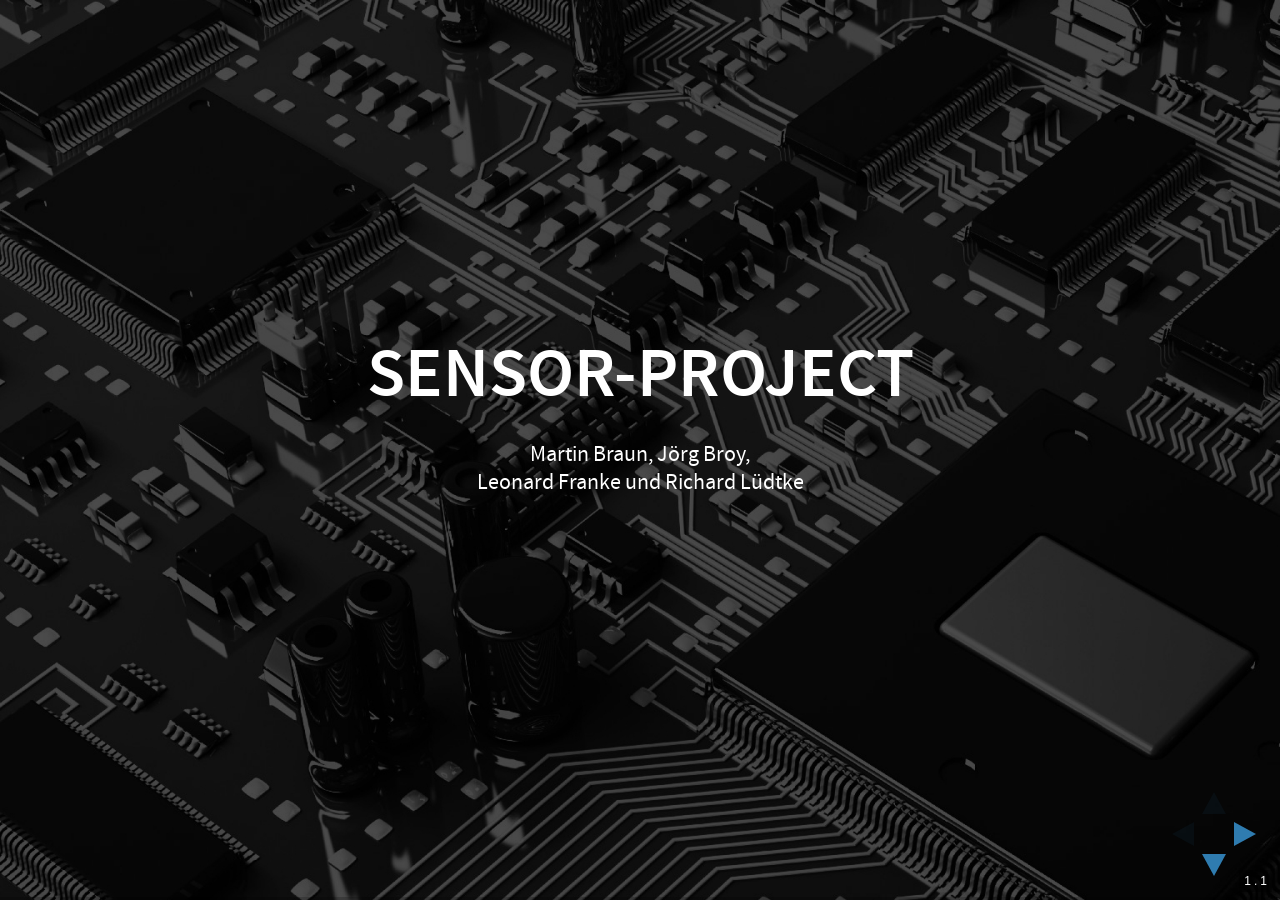
<file: presentation/presentation.html>
<html>
<head>
    <link rel="stylesheet" href="css/reveal.css">
    <link rel="stylesheet" href="css/theme/black.css">
    <meta charset="UTF-8">
</head>
<body>
<div class="reveal">
    <div class="slides">

        <section data-background="background.jpg" data-transition-speed="fast">

            <section>

                <div>
                    <h2>Sensor-Project</h2>
                </div>

                <div>
                    <p style="font-size:0.5em;">
                        Martin Braun, Jörg Broy,<br>
                        Leonard Franke und Richard Lüdtke
                    </p>
                </div>
            </section>

            <section>

                <div><h2>Structure</h2></div>

                <div>
                    <p>
                        1. Motivation<br>
                        2. Design decisions<br>
                        3. Getting data<br>
                        4. Adding extensions<br>
                        5. Future work<br>
                    </p>
                </div>
            </section>
        </section>

        <section data-background="background.jpg" data-transition-speed="fast">

            <section>
                <h2>1. Motivation</h2>

                <p> Own web platform for small internet-of-things devices </p>

            </section>


            <section>
                <h2>2. Design decisions</h2>

                <ul>
                    <li>Webframework with Php, Javascript and Bootstrap  + Apache + MariaDB</li>
                    <li>Cheap microcontroller with Arduino library support</li>
                    <li>Collaborative workflow with Git</li>
                    <li>Dockerized application development</li>

                </ul>
            </section>


            <section>
                <h2>Dockerized development environment</h2>

                <div style="position:relative; width:800px; height:650px; margin:0 auto;">
                    <img class="fragment" src="./images/docker.jpg" style="position:absolute;top:-20px;left:80px;" />
                    <img class="fragment" src="./images/docker2.jpg" style="position:absolute;top:-20px;left:80px;" />
                </div>

            </section>



        </section>

        <section data-background="background.jpg" data-transition-speed="fast">

           <section>
                <h2>2. Getting data</h2>
				
            </section>
			
			<section>
			<h2>2. Getting data</h2>
					
					<figure  style="max-height:300px;max-width:300px;float:left;margin-left:18%">
					<p style="font-size:normal">Sensor DHT22</p>
						<img  src="./images/dht22_sensor.jpg" />
						<figcaption style="font-size:small">http://www.pixtend.de/shop/images/product_images/<br>info_images/dht22_sensor.jpg</figcaption>
					</figure>
					
					<figure class="fragment" style="max-height:300px;max-width:300px;float:left;margin-right:18%">
						<p style="font-size:normal">NodeMcu</p>
						<img  src="./images/esp8266-seitlich.jpg" style="max-height:300px;"/>
						<figcaption style="font-size:small">https://images-na.ssl-images-amazon.com/images/I/51BlxTU-WRL.jpg</figcaption>
					</figure>
			</section>
			
			<section>
                <h2>2. Getting data</h2>
				<figure  >
					<img  src="./images/Arduino.png" style="max-height:300px;"/>
					<figcaption style="font-size:small">https://cdn-learn.adafruit.com/guides/images/000/001/024/<br>medium800/Screen_Shot_2015-05-07_at_8.19.13_AM.png?1448302170</figcaption>
            </section>
			
			<section>
                <h2>2. Getting data</h2>
				<figure  >
					<img  src="./images/Arduino-UI.JPG" style="max-height:600px;"/>
            </section>


        </section>

        <section  data-background="background.jpg" data-transition-speed="fast">

            <section>

                <h2>4. Adding extensions</h2>
                <div style="position:relative; width:800px; height:650px; margin:0 auto;">
                   <img class="fragment" src="./images/Icinga2.png" style="position:absolute;top:-20px;left:80px;" />
                </div>

            </section>

            <section>
                <h2>Exit-Codes for Testscript</h2>
                <ul>

                    <li class="fragment" data-fragment-index="1"><span style="color:green; font-weight:bold"> Exit 0: OK</span> (below 25°C)</li>
                    <li class="fragment" data-fragment-index="2"><span style="color:orange; font-weight:bold">Exit 1: Warning</span> (25,01°C till 35°C)</li>
                    <li class="fragment" data-fragment-index="3"><span style="color:red; font-weight:bold">Exit 2: Critical</span> (over 35,01° C)</li>
                    <li class="fragment" data-fragment-index="4">Exit 3: Unknown (everything else)</li></l>

                </ul>

            </section>
        </section>
        <section data-background="background.jpg">


            <section>

                <h2>5. Future work</h2>


                <ul>
                    <li class="fragment" data-fragment-index="1">Scalability: support of more sensor types</li>
                    <li class="fragment" data-fragment-index="2">Extensibility: support of more architecture</li>
                    <li class="fragment" data-fragment-index="3">Modularity: change database to NoSQL </li>
                    <li class="fragment" data-fragment-index="4">Usability: more data visualization</li>

                </ul>

            </section>


        </section>






    </div>
</div>
<script src="js/reveal.js"></script>
<script>
    Reveal.initialize({

        slideNumber: true

    });
</script>
</body>
</html>
</file>
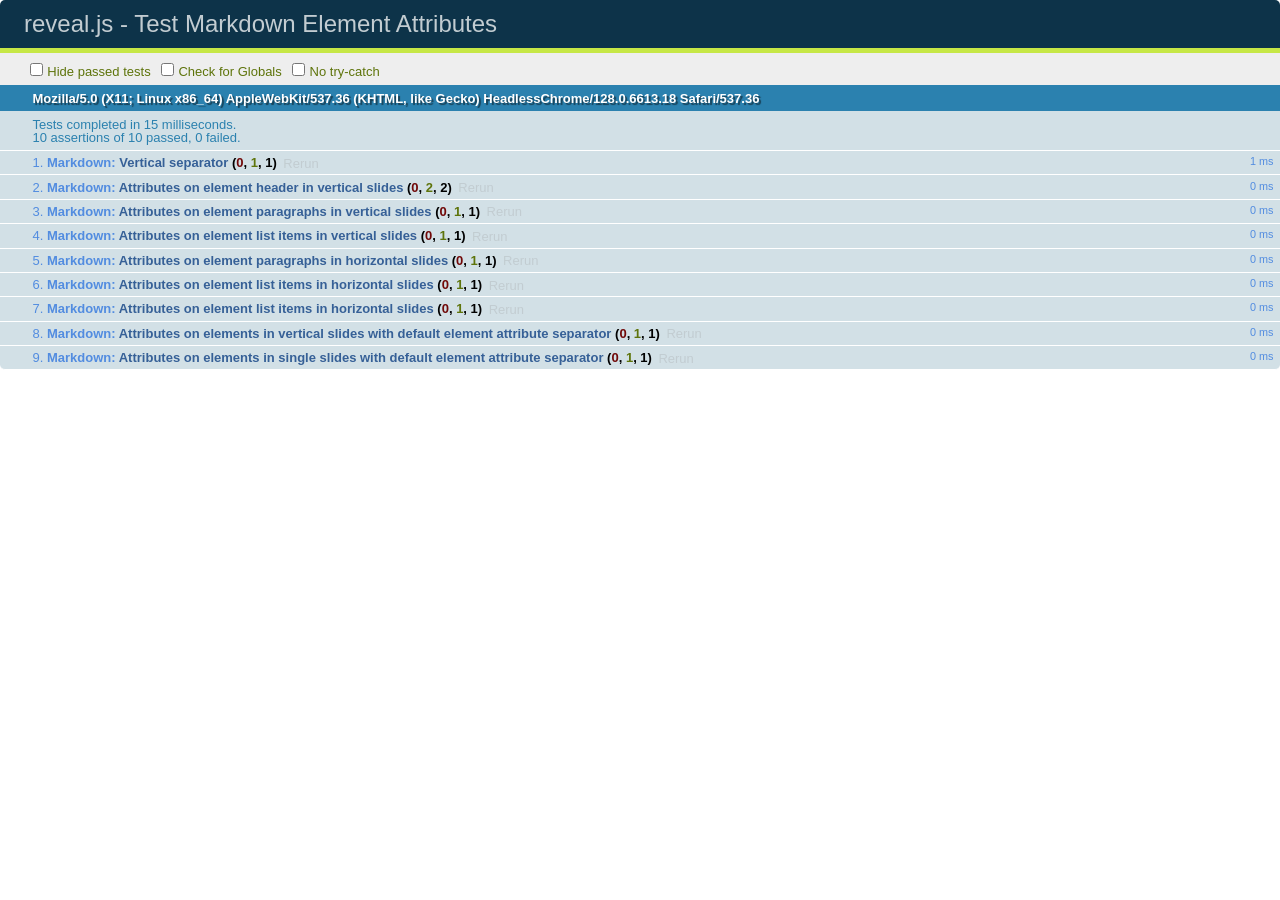
<file: presentation/test/test-markdown-element-attributes.html>
<!doctype html>
<html lang="en">

	<head>
		<meta charset="utf-8">

		<title>reveal.js - Test Markdown Element Attributes</title>

		<link rel="stylesheet" href="../css/reveal.css">
		<link rel="stylesheet" href="qunit-1.12.0.css">
	</head>

	<body style="overflow: auto;">

		<div id="qunit"></div>
		<div id="qunit-fixture"></div>

		<div class="reveal" style="display: none;">

			<div class="slides">

				<!-- <section data-markdown="example.md" data-separator="^\n\n\n" data-separator-vertical="^\n\n"></section> -->

				<!-- Slides are separated by newline + three dashes + newline, vertical slides identical but two dashes -->
				<section data-markdown data-separator="^\n---\n$" data-separator-vertical="^\n--\n$" data-element-attributes="{_\s*?([^}]+?)}">>
					<script type="text/template">
						## Slide 1.1
						<!-- {_class="fragment fade-out" data-fragment-index="1"} -->

						--

						## Slide 1.2
						<!-- {_class="fragment shrink"} -->

						Paragraph 1
						<!-- {_class="fragment grow"} -->

						Paragraph 2
						<!-- {_class="fragment grow"} -->

						- list item 1 <!-- {_class="fragment grow"} -->
						- list item 2 <!-- {_class="fragment grow"} -->
						- list item 3 <!-- {_class="fragment grow"} -->


						---

						## Slide 2


						Paragraph 1.2  
						multi-line <!-- {_class="fragment highlight-red"} -->

						Paragraph 2.2 <!-- {_class="fragment highlight-red"} -->

						Paragraph 2.3 <!-- {_class="fragment highlight-red"} -->

						Paragraph 2.4 <!-- {_class="fragment highlight-red"} -->

						- list item 1 <!-- {_class="fragment highlight-green"} -->
						- list item 2<!-- {_class="fragment highlight-green"} -->
						- list item 3<!-- {_class="fragment highlight-green"} -->
						- list item 4
						<!-- {_class="fragment highlight-green"} -->
						- list item 5<!-- {_class="fragment highlight-green"} -->

						Test

						![Example Picture](examples/assets/image2.png)
						<!-- {_class="reveal stretch"} -->

					</script>
				</section>



				<section 	data-markdown data-separator="^\n\n\n"
									data-separator-vertical="^\n\n"
									data-separator-notes="^Note:"
									data-charset="utf-8">
					<script type="text/template">
						# Test attributes in Markdown with default separator
						## Slide 1 Def <!-- .element: class="fragment highlight-red" data-fragment-index="1" -->


						## Slide 2 Def
						<!-- .element: class="fragment highlight-red" -->

					</script>
				</section>

				<section data-markdown>
				  <script type="text/template">
					## Hello world
					A paragraph
					<!-- .element: class="fragment highlight-blue" -->
				  </script>
				</section>

				<section data-markdown>
				  <script type="text/template">
					## Hello world

					Multiple  
					Line
					<!-- .element: class="fragment highlight-blue" -->
				  </script>
				</section>

				<section data-markdown>
				  <script type="text/template">
					## Hello world

					Test<!-- .element: class="fragment highlight-blue" -->

					More Test
				  </script>
				</section>


			</div>

		</div>

		<script src="../lib/js/head.min.js"></script>
		<script src="../js/reveal.js"></script>
		<script src="../plugin/markdown/marked.js"></script>
		<script src="../plugin/markdown/markdown.js"></script>
		<script src="qunit-1.12.0.js"></script>

		<script src="test-markdown-element-attributes.js"></script>

	</body>
</html>
</file>
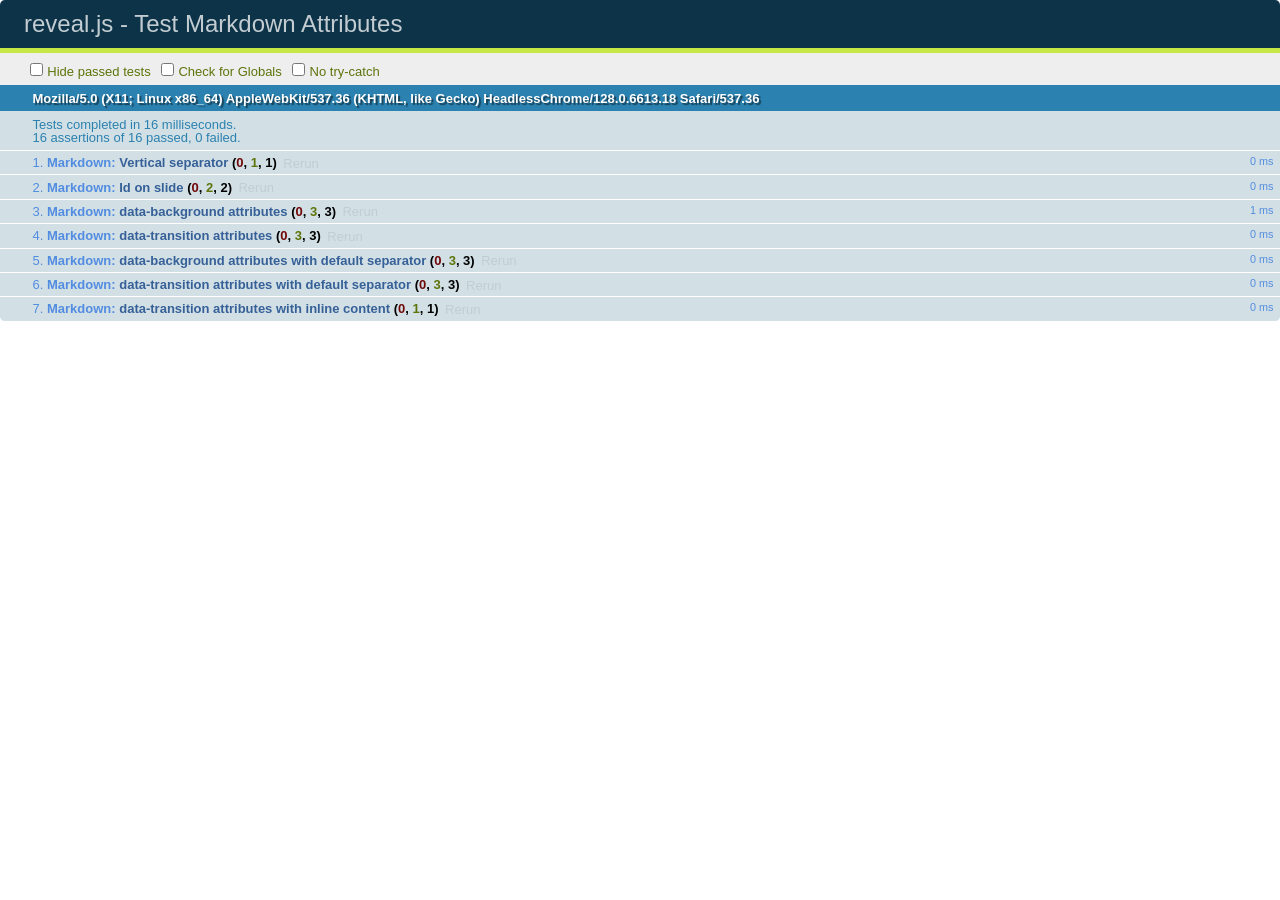
<file: presentation/test/test-markdown-slide-attributes.html>
<!doctype html>
<html lang="en">

	<head>
		<meta charset="utf-8">

		<title>reveal.js - Test Markdown Attributes</title>

		<link rel="stylesheet" href="../css/reveal.css">
		<link rel="stylesheet" href="qunit-1.12.0.css">
	</head>

	<body style="overflow: auto;">

		<div id="qunit"></div>
		<div id="qunit-fixture"></div>

		<div class="reveal" style="display: none;">

			<div class="slides">

				<!-- <section data-markdown="example.md" data-separator="^\n\n\n" data-separator-vertical="^\n\n"></section> -->

				<!-- Slides are separated by three lines, vertical slides by two lines, attributes are one any line starting with (spaces and) two dashes -->
				<section 	data-markdown data-separator="^\n\n\n"
									data-separator-vertical="^\n\n"
									data-separator-notes="^Note:"
									data-attributes="--\s(.*?)$"
									data-charset="utf-8">
					<script type="text/template">
						# Test attributes in Markdown
						## Slide 1



						## Slide 2
						<!-- -- id="slide2" data-transition="zoom" data-background="#A0C66B" -->


						## Slide 2.1
						<!-- -- data-background="#ff0000" data-transition="fade" -->


						## Slide 2.2
						[Link to Slide2](#/slide2)



						## Slide 3
						<!-- -- data-transition="zoom" data-background="#C6916B" -->



						## Slide 4
					</script>
				</section>

				<section 	data-markdown data-separator="^\n\n\n"
									data-separator-vertical="^\n\n"
									data-separator-notes="^Note:"
									data-charset="utf-8">
					<script type="text/template">
						# Test attributes in Markdown with default separator
						## Slide 1 Def



						## Slide 2 Def
						<!-- .slide: id="slide2def" data-transition="concave" data-background="#A7C66B" -->


						## Slide 2.1 Def
						<!-- .slide: data-background="#f70000" data-transition="page" -->


						## Slide 2.2 Def
						[Link to Slide2](#/slide2def)



						## Slide 3 Def
						<!-- .slide: data-transition="concave" data-background="#C7916B" -->



						## Slide 4
					</script>
				</section>

				<section data-markdown>
					<script type="text/template">
						<!-- .slide: data-background="#ff0000" -->
						## Hello world
					</script>
				</section>

				<section data-markdown>
					<script type="text/template">
						## Hello world
						<!-- .slide: data-background="#ff0000" -->
					</script>
				</section>

				<section data-markdown>
					<script type="text/template">
						## Hello world

						Test
						<!-- .slide: data-background="#ff0000" -->

						More Test
					</script>
				</section>

			</div>

		</div>

		<script src="../lib/js/head.min.js"></script>
		<script src="../js/reveal.js"></script>
		<script src="../plugin/markdown/marked.js"></script>
		<script src="../plugin/markdown/markdown.js"></script>
		<script src="qunit-1.12.0.js"></script>

		<script src="test-markdown-slide-attributes.js"></script>

	</body>
</html>
</file>
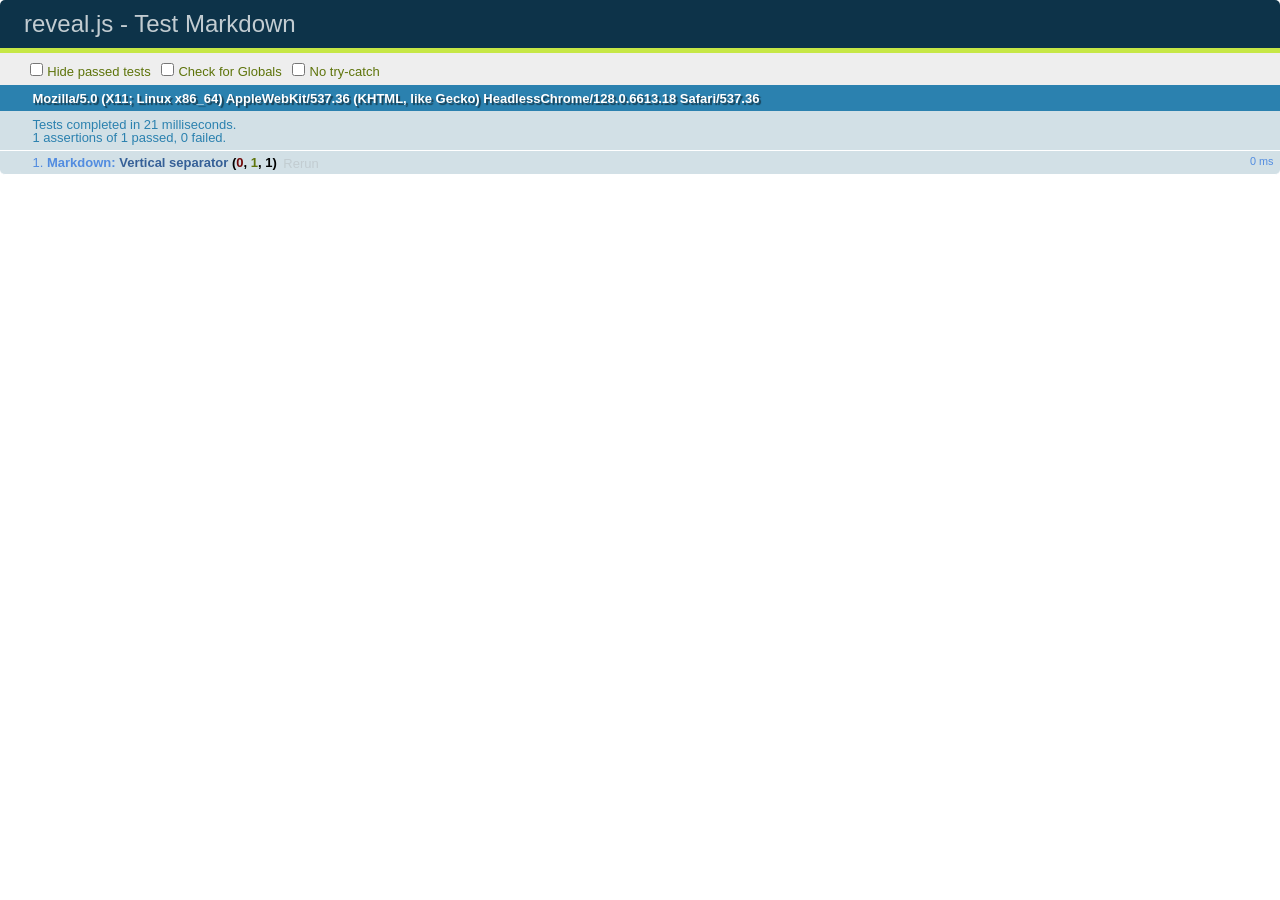
<file: presentation/test/test-markdown.html>
<!doctype html>
<html lang="en">

	<head>
		<meta charset="utf-8">

		<title>reveal.js - Test Markdown</title>

		<link rel="stylesheet" href="../css/reveal.css">
		<link rel="stylesheet" href="qunit-1.12.0.css">
	</head>

	<body style="overflow: auto;">

		<div id="qunit"></div>
  		<div id="qunit-fixture"></div>

		<div class="reveal" style="display: none;">

			<div class="slides">

				<!-- <section data-markdown="example.md" data-separator="^\n\n\n" data-separator-vertical="^\n\n"></section> -->

				<!-- Slides are separated by newline + three dashes + newline, vertical slides identical but two dashes -->
				<section data-markdown data-separator="^\n---\n$" data-separator-vertical="^\n--\n$">
					<script type="text/template">
						## Slide 1.1

						--

						## Slide 1.2

						---

						## Slide 2
					</script>
				</section>

			</div>

		</div>

		<script src="../lib/js/head.min.js"></script>
		<script src="../js/reveal.js"></script>
		<script src="../plugin/markdown/marked.js"></script>
		<script src="../plugin/markdown/markdown.js"></script>
		<script src="qunit-1.12.0.js"></script>

		<script src="test-markdown.js"></script>

	</body>
</html>
</file>
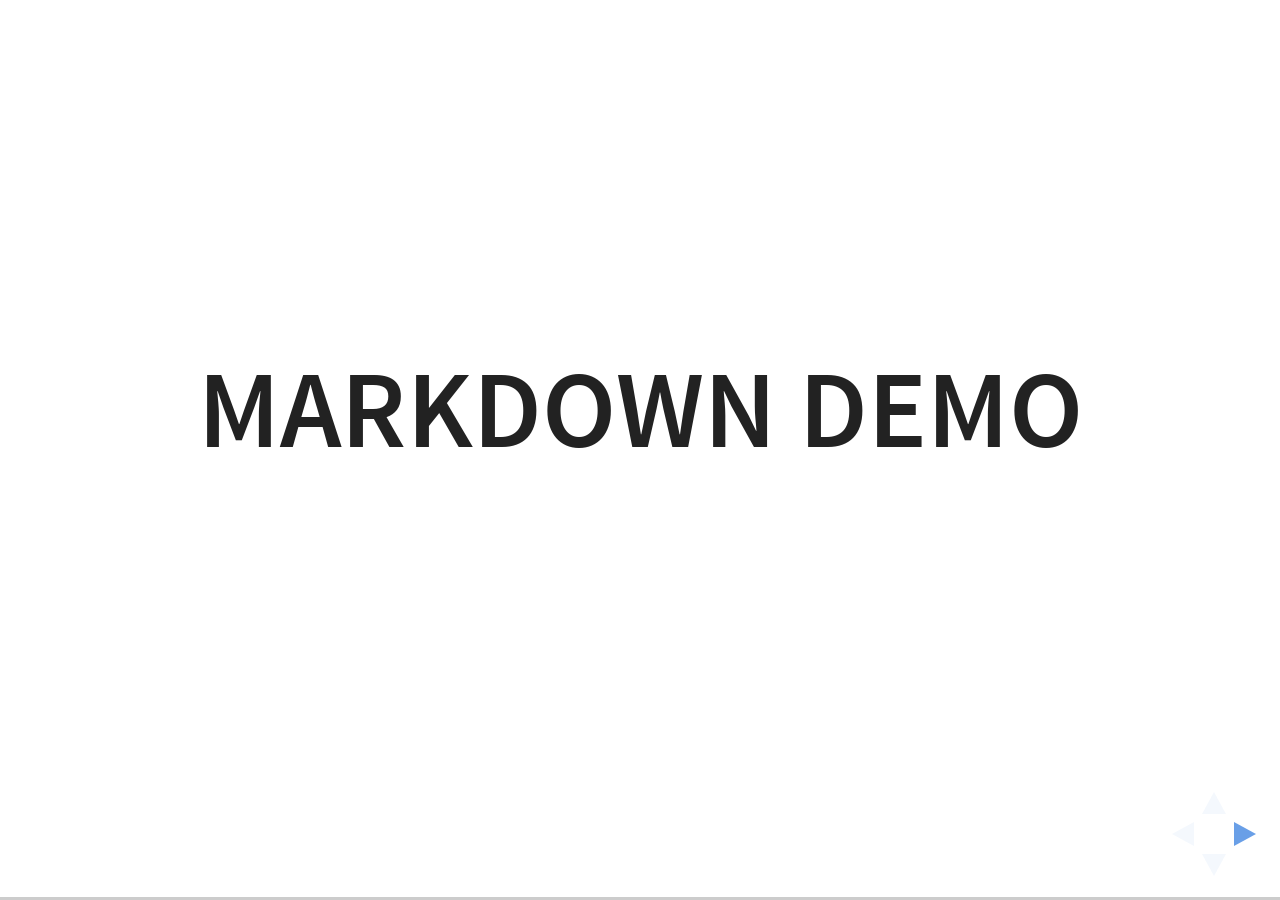
<file: presentation/plugin/markdown/example.html>
<!doctype html>
<html lang="en">

	<head>
		<meta charset="utf-8">

		<title>reveal.js - Markdown Demo</title>

		<link rel="stylesheet" href="../../css/reveal.css">
		<link rel="stylesheet" href="../../css/theme/white.css" id="theme">

        <link rel="stylesheet" href="../../lib/css/zenburn.css">
	</head>

	<body>

		<div class="reveal">

			<div class="slides">

                <!-- Use external markdown resource, separate slides by three newlines; vertical slides by two newlines -->
                <section data-markdown="example.md" data-separator="^\n\n\n" data-separator-vertical="^\n\n"></section>

                <!-- Slides are separated by three dashes (quick 'n dirty regular expression) -->
                <section data-markdown data-separator="---">
                    <script type="text/template">
                        ## Demo 1
                        Slide 1
                        ---
                        ## Demo 1
                        Slide 2
                        ---
                        ## Demo 1
                        Slide 3
                    </script>
                </section>

                <!-- Slides are separated by newline + three dashes + newline, vertical slides identical but two dashes -->
                <section data-markdown data-separator="^\n---\n$" data-separator-vertical="^\n--\n$">
                    <script type="text/template">
                        ## Demo 2
                        Slide 1.1

                        --

                        ## Demo 2
                        Slide 1.2

                        ---

                        ## Demo 2
                        Slide 2
                    </script>
                </section>

                <!-- No "extra" slides, since there are no separators defined (so they'll become horizontal rulers) -->
                <section data-markdown>
                    <script type="text/template">
                        A

                        ---

                        B

                        ---

                        C
                    </script>
                </section>

                <!-- Slide attributes -->
                <section data-markdown>
                    <script type="text/template">
                        <!-- .slide: data-background="#000000" -->
                        ## Slide attributes
                    </script>
                </section>

                <!-- Element attributes -->
                <section data-markdown>
                    <script type="text/template">
                        ## Element attributes
                        - Item 1 <!-- .element: class="fragment" data-fragment-index="2" -->
                        - Item 2 <!-- .element: class="fragment" data-fragment-index="1" -->
                    </script>
                </section>

                <!-- Code -->
                <section data-markdown>
                    <script type="text/template">
                        ```php
                        public function foo()
                        {
                            $foo = array(
                                'bar' => 'bar'
                            )
                        }
                        ```
                    </script>
                </section>

            </div>
		</div>

		<script src="../../lib/js/head.min.js"></script>
		<script src="../../js/reveal.js"></script>

		<script>

			Reveal.initialize({
				controls: true,
				progress: true,
				history: true,
				center: true,

				// Optional libraries used to extend on reveal.js
				dependencies: [
					{ src: '../../lib/js/classList.js', condition: function() { return !document.body.classList; } },
					{ src: 'marked.js', condition: function() { return !!document.querySelector( '[data-markdown]' ); } },
                    { src: 'markdown.js', condition: function() { return !!document.querySelector( '[data-markdown]' ); } },
                    { src: '../highlight/highlight.js', async: true, callback: function() { hljs.initHighlightingOnLoad(); } },
					{ src: '../notes/notes.js' }
				]
			});

		</script>

	</body>
</html>
</file>
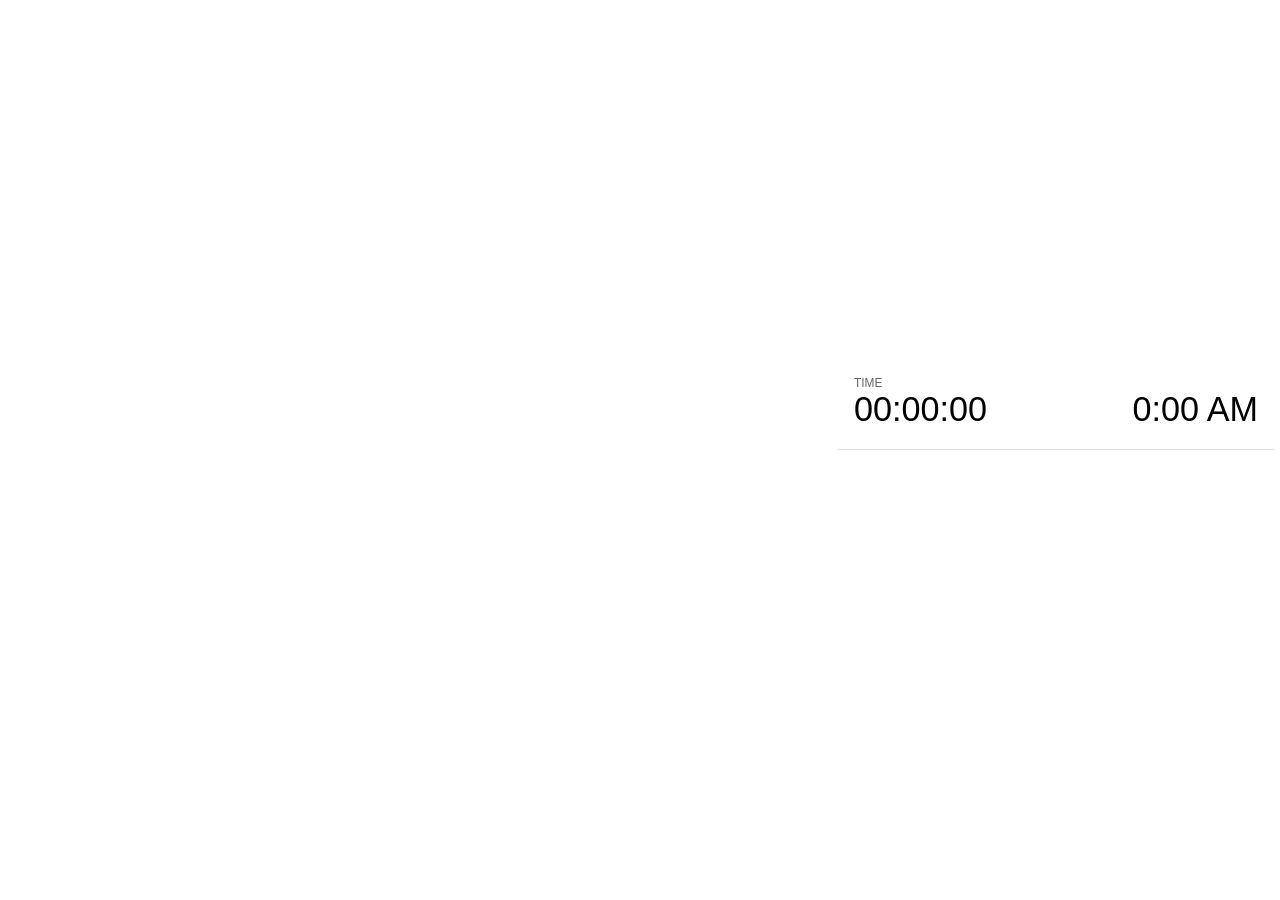
<file: presentation/plugin/notes/notes.html>
<!doctype html>
<html lang="en">
	<head>
		<meta charset="utf-8">

		<title>reveal.js - Slide Notes</title>

		<style>
			body {
				font-family: Helvetica;
			}

			#current-slide,
			#upcoming-slide,
			#speaker-controls {
				padding: 6px;
				box-sizing: border-box;
				-moz-box-sizing: border-box;
			}

			#current-slide iframe,
			#upcoming-slide iframe {
				width: 100%;
				height: 100%;
				border: 1px solid #ddd;
			}

			#current-slide .label,
			#upcoming-slide .label {
				position: absolute;
				top: 10px;
				left: 10px;
				font-weight: bold;
				font-size: 14px;
				z-index: 2;
				color: rgba( 255, 255, 255, 0.9 );
			}

			#current-slide {
				position: absolute;
				width: 65%;
				height: 100%;
				top: 0;
				left: 0;
				padding-right: 0;
			}

			#upcoming-slide {
				position: absolute;
				width: 35%;
				height: 40%;
				right: 0;
				top: 0;
			}

			#speaker-controls {
				position: absolute;
				top: 40%;
				right: 0;
				width: 35%;
				height: 60%;
				overflow: auto;

				font-size: 18px;
			}

				.speaker-controls-time.hidden,
				.speaker-controls-notes.hidden {
					display: none;
				}

				.speaker-controls-time .label,
				.speaker-controls-notes .label {
					text-transform: uppercase;
					font-weight: normal;
					font-size: 0.66em;
					color: #666;
					margin: 0;
				}

				.speaker-controls-time {
					border-bottom: 1px solid rgba( 200, 200, 200, 0.5 );
					margin-bottom: 10px;
					padding: 10px 16px;
					padding-bottom: 20px;
					cursor: pointer;
				}

				.speaker-controls-time .reset-button {
					opacity: 0;
					float: right;
					color: #666;
					text-decoration: none;
				}
				.speaker-controls-time:hover .reset-button {
					opacity: 1;
				}

				.speaker-controls-time .timer,
				.speaker-controls-time .clock {
					width: 50%;
					font-size: 1.9em;
				}

				.speaker-controls-time .timer {
					float: left;
				}

				.speaker-controls-time .clock {
					float: right;
					text-align: right;
				}

				.speaker-controls-time span.mute {
					color: #bbb;
				}

				.speaker-controls-notes {
					padding: 10px 16px;
				}

				.speaker-controls-notes .value {
					margin-top: 5px;
					line-height: 1.4;
					font-size: 1.2em;
				}

			.clear {
				clear: both;
			}

			@media screen and (max-width: 1080px) {
				#speaker-controls {
					font-size: 16px;
				}
			}

			@media screen and (max-width: 900px) {
				#speaker-controls {
					font-size: 14px;
				}
			}

			@media screen and (max-width: 800px) {
				#speaker-controls {
					font-size: 12px;
				}
			}

		</style>
	</head>

	<body>

		<div id="current-slide"></div>
		<div id="upcoming-slide"><span class="label">UPCOMING:</span></div>
		<div id="speaker-controls">
			<div class="speaker-controls-time">
				<h4 class="label">Time <span class="reset-button">Click to Reset</span></h4>
				<div class="clock">
					<span class="clock-value">0:00 AM</span>
				</div>
				<div class="timer">
					<span class="hours-value">00</span><span class="minutes-value">:00</span><span class="seconds-value">:00</span>
				</div>
				<div class="clear"></div>
			</div>

			<div class="speaker-controls-notes hidden">
				<h4 class="label">Notes</h4>
				<div class="value"></div>
			</div>
		</div>

		<script src="../../plugin/markdown/marked.js"></script>
		<script>

			(function() {

				var notes,
					notesValue,
					currentState,
					currentSlide,
					upcomingSlide,
					connected = false;

				window.addEventListener( 'message', function( event ) {

					var data = JSON.parse( event.data );

					// Messages sent by the notes plugin inside of the main window
					if( data && data.namespace === 'reveal-notes' ) {
						if( data.type === 'connect' ) {
							handleConnectMessage( data );
						}
						else if( data.type === 'state' ) {
							handleStateMessage( data );
						}
					}
					// Messages sent by the reveal.js inside of the current slide preview
					else if( data && data.namespace === 'reveal' ) {
						if( /ready/.test( data.eventName ) ) {
							// Send a message back to notify that the handshake is complete
							window.opener.postMessage( JSON.stringify({ namespace: 'reveal-notes', type: 'connected'} ), '*' );
						}
						else if( /slidechanged|fragmentshown|fragmenthidden|overviewshown|overviewhidden|paused|resumed/.test( data.eventName ) && currentState !== JSON.stringify( data.state ) ) {
							window.opener.postMessage( JSON.stringify({ method: 'setState', args: [ data.state ]} ), '*' );
						}
					}

				} );

				/**
				 * Called when the main window is trying to establish a
				 * connection.
				 */
				function handleConnectMessage( data ) {

					if( connected === false ) {
						connected = true;

						setupIframes( data );
						setupKeyboard();
						setupNotes();
						setupTimer();
					}

				}

				/**
				 * Called when the main window sends an updated state.
				 */
				function handleStateMessage( data ) {

					// Store the most recently set state to avoid circular loops
					// applying the same state
					currentState = JSON.stringify( data.state );

					// No need for updating the notes in case of fragment changes
					if ( data.notes ) {
						notes.classList.remove( 'hidden' );
						notesValue.style.whiteSpace = data.whitespace;
						if( data.markdown ) {
							notesValue.innerHTML = marked( data.notes );
						}
						else {
							notesValue.innerHTML = data.notes;
						}
					}
					else {
						notes.classList.add( 'hidden' );
					}

					// Update the note slides
					currentSlide.contentWindow.postMessage( JSON.stringify({ method: 'setState', args: [ data.state ] }), '*' );
					upcomingSlide.contentWindow.postMessage( JSON.stringify({ method: 'setState', args: [ data.state ] }), '*' );
					upcomingSlide.contentWindow.postMessage( JSON.stringify({ method: 'next' }), '*' );

				}

				// Limit to max one state update per X ms
				handleStateMessage = debounce( handleStateMessage, 200 );

				/**
				 * Forward keyboard events to the current slide window.
				 * This enables keyboard events to work even if focus
				 * isn't set on the current slide iframe.
				 */
				function setupKeyboard() {

					document.addEventListener( 'keydown', function( event ) {
						currentSlide.contentWindow.postMessage( JSON.stringify({ method: 'triggerKey', args: [ event.keyCode ] }), '*' );
					} );

				}

				/**
				 * Creates the preview iframes.
				 */
				function setupIframes( data ) {

					var params = [
						'receiver',
						'progress=false',
						'history=false',
						'transition=none',
						'autoSlide=0',
						'backgroundTransition=none'
					].join( '&' );

					var hash = '#/' + data.state.indexh + '/' + data.state.indexv;
					var currentURL = data.url + '?' + params + '&postMessageEvents=true' + hash;
					var upcomingURL = data.url + '?' + params + '&controls=false' + hash;

					currentSlide = document.createElement( 'iframe' );
					currentSlide.setAttribute( 'width', 1280 );
					currentSlide.setAttribute( 'height', 1024 );
					currentSlide.setAttribute( 'src', currentURL );
					document.querySelector( '#current-slide' ).appendChild( currentSlide );

					upcomingSlide = document.createElement( 'iframe' );
					upcomingSlide.setAttribute( 'width', 640 );
					upcomingSlide.setAttribute( 'height', 512 );
					upcomingSlide.setAttribute( 'src', upcomingURL );
					document.querySelector( '#upcoming-slide' ).appendChild( upcomingSlide );

				}

				/**
				 * Setup the notes UI.
				 */
				function setupNotes() {

					notes = document.querySelector( '.speaker-controls-notes' );
					notesValue = document.querySelector( '.speaker-controls-notes .value' );

				}

				/**
				 * Create the timer and clock and start updating them
				 * at an interval.
				 */
				function setupTimer() {

					var start = new Date(),
						timeEl = document.querySelector( '.speaker-controls-time' ),
						clockEl = timeEl.querySelector( '.clock-value' ),
						hoursEl = timeEl.querySelector( '.hours-value' ),
						minutesEl = timeEl.querySelector( '.minutes-value' ),
						secondsEl = timeEl.querySelector( '.seconds-value' );

					function _updateTimer() {

						var diff, hours, minutes, seconds,
							now = new Date();

						diff = now.getTime() - start.getTime();
						hours = Math.floor( diff / ( 1000 * 60 * 60 ) );
						minutes = Math.floor( ( diff / ( 1000 * 60 ) ) % 60 );
						seconds = Math.floor( ( diff / 1000 ) % 60 );

						clockEl.innerHTML = now.toLocaleTimeString( 'en-US', { hour12: true, hour: '2-digit', minute:'2-digit' } );
						hoursEl.innerHTML = zeroPadInteger( hours );
						hoursEl.className = hours > 0 ? '' : 'mute';
						minutesEl.innerHTML = ':' + zeroPadInteger( minutes );
						minutesEl.className = minutes > 0 ? '' : 'mute';
						secondsEl.innerHTML = ':' + zeroPadInteger( seconds );

					}

					// Update once directly
					_updateTimer();

					// Then update every second
					setInterval( _updateTimer, 1000 );

					timeEl.addEventListener( 'click', function() {
						start = new Date();
						_updateTimer();
						return false;
					} );

				}

				function zeroPadInteger( num ) {

					var str = '00' + parseInt( num );
					return str.substring( str.length - 2 );

				}

				/**
				 * Limits the frequency at which a function can be called.
				 */
				function debounce( fn, ms ) {

					var lastTime = 0,
						timeout;

					return function() {

						var args = arguments;
						var context = this;

						clearTimeout( timeout );

						var timeSinceLastCall = Date.now() - lastTime;
						if( timeSinceLastCall > ms ) {
							fn.apply( context, args );
							lastTime = Date.now();
						}
						else {
							timeout = setTimeout( function() {
								fn.apply( context, args );
								lastTime = Date.now();
							}, ms - timeSinceLastCall );
						}

					}

				}

			})();

		</script>
	</body>
</html>
</file>
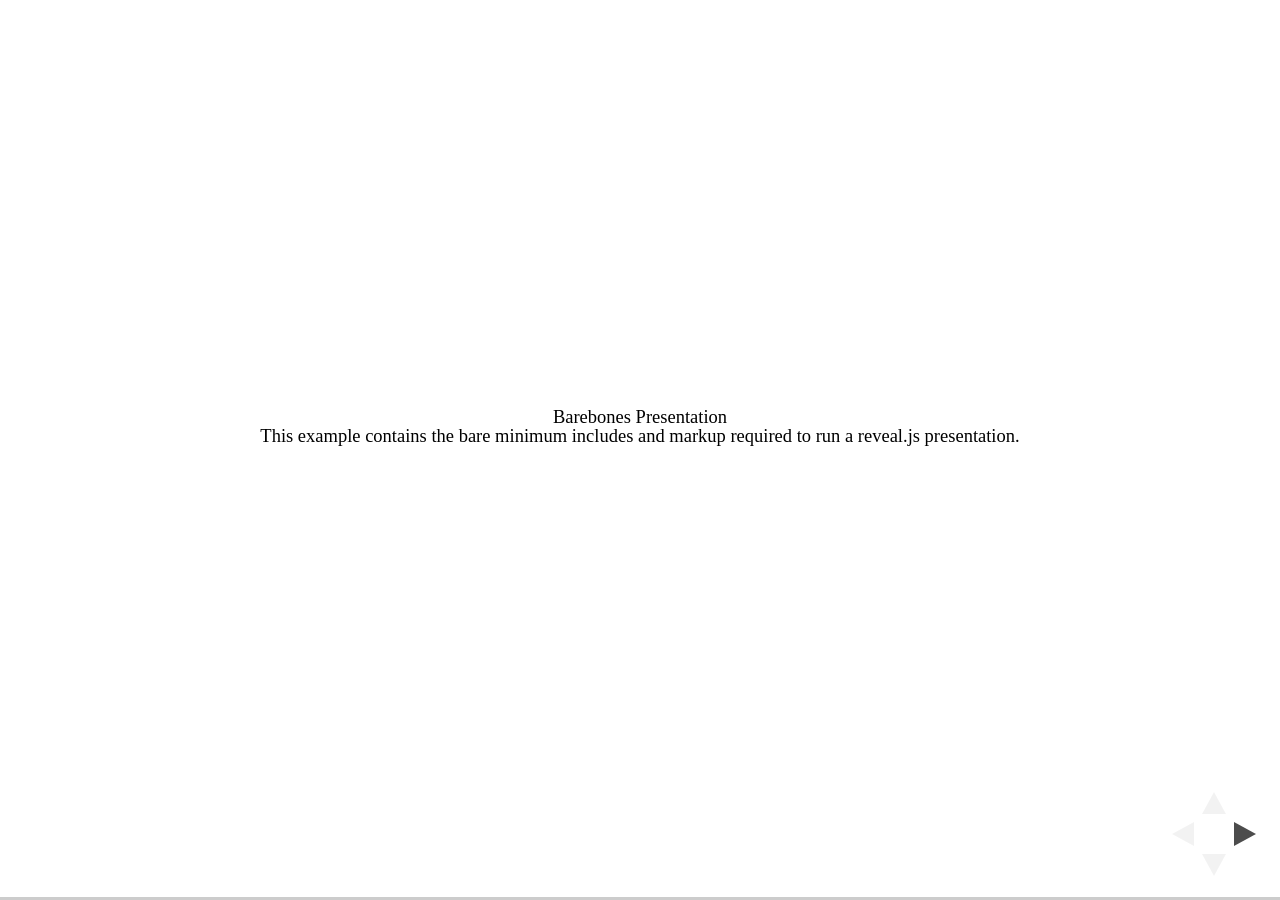
<file: presentation/test/examples/barebones.html>
<!doctype html>
<html lang="en">

	<head>
		<meta charset="utf-8">

		<title>reveal.js - Barebones</title>

		<link rel="stylesheet" href="../../css/reveal.css">
	</head>

	<body>

		<div class="reveal">

			<div class="slides">

				<section>
					<h2>Barebones Presentation</h2>
					<p>This example contains the bare minimum includes and markup required to run a reveal.js presentation.</p>
				</section>

				<section>
					<h2>No Theme</h2>
					<p>There's no theme included, so it will fall back on browser defaults.</p>
				</section>

			</div>

		</div>

		<script src="../../js/reveal.js"></script>

		<script>

			Reveal.initialize();

		</script>

	</body>
</html>
</file>
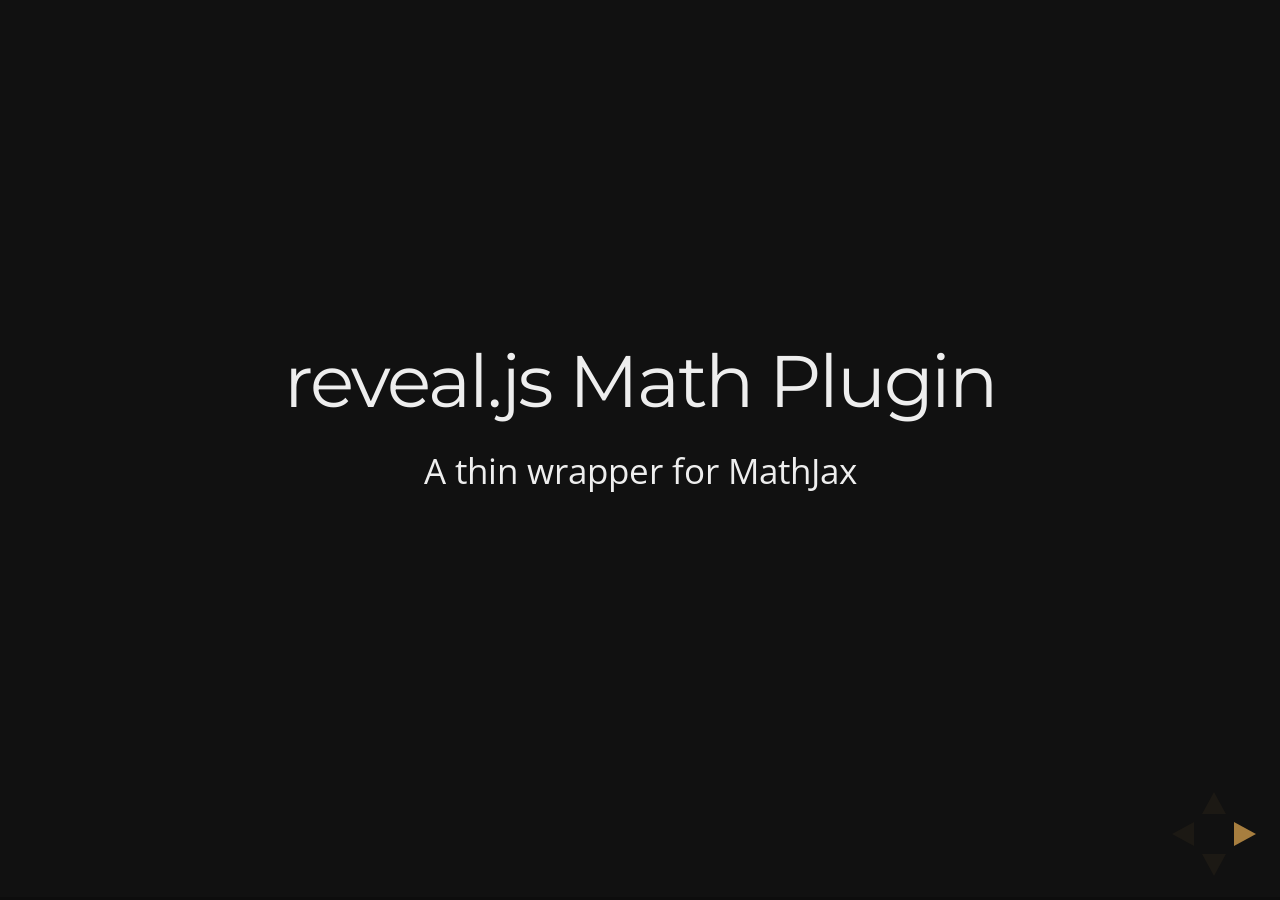
<file: presentation/test/examples/math.html>
<!doctype html>
<html lang="en">

	<head>
		<meta charset="utf-8">

		<title>reveal.js - Math Plugin</title>

		<meta name="viewport" content="width=device-width, initial-scale=1.0, maximum-scale=1.0, user-scalable=no">

		<link rel="stylesheet" href="../../css/reveal.css">
		<link rel="stylesheet" href="../../css/theme/night.css" id="theme">
	</head>

	<body>

		<div class="reveal">

			<div class="slides">

				<section>
					<h2>reveal.js Math Plugin</h2>
					<p>A thin wrapper for MathJax</p>
				</section>

				<section>
					<h3>The Lorenz Equations</h3>

					\[\begin{aligned}
					\dot{x} &amp; = \sigma(y-x) \\
					\dot{y} &amp; = \rho x - y - xz \\
					\dot{z} &amp; = -\beta z + xy
					\end{aligned} \]
				</section>

				<section>
					<h3>The Cauchy-Schwarz Inequality</h3>

					<script type="math/tex; mode=display">
						\left( \sum_{k=1}^n a_k b_k \right)^2 \leq \left( \sum_{k=1}^n a_k^2 \right) \left( \sum_{k=1}^n b_k^2 \right)
					</script>
				</section>

				<section>
					<h3>A Cross Product Formula</h3>

					\[\mathbf{V}_1 \times \mathbf{V}_2 =  \begin{vmatrix}
					\mathbf{i} &amp; \mathbf{j} &amp; \mathbf{k} \\
					\frac{\partial X}{\partial u} &amp;  \frac{\partial Y}{\partial u} &amp; 0 \\
					\frac{\partial X}{\partial v} &amp;  \frac{\partial Y}{\partial v} &amp; 0
					\end{vmatrix}  \]
				</section>

				<section>
					<h3>The probability of getting \(k\) heads when flipping \(n\) coins is</h3>

					\[P(E)   = {n \choose k} p^k (1-p)^{ n-k} \]
				</section>

				<section>
					<h3>An Identity of Ramanujan</h3>

					\[ \frac{1}{\Bigl(\sqrt{\phi \sqrt{5}}-\phi\Bigr) e^{\frac25 \pi}} =
					1+\frac{e^{-2\pi}} {1+\frac{e^{-4\pi}} {1+\frac{e^{-6\pi}}
					{1+\frac{e^{-8\pi}} {1+\ldots} } } } \]
				</section>

				<section>
					<h3>A Rogers-Ramanujan Identity</h3>

					\[  1 +  \frac{q^2}{(1-q)}+\frac{q^6}{(1-q)(1-q^2)}+\cdots =
					\prod_{j=0}^{\infty}\frac{1}{(1-q^{5j+2})(1-q^{5j+3})}\]
				</section>

				<section>
					<h3>Maxwell&#8217;s Equations</h3>

					\[  \begin{aligned}
					\nabla \times \vec{\mathbf{B}} -\, \frac1c\, \frac{\partial\vec{\mathbf{E}}}{\partial t} &amp; = \frac{4\pi}{c}\vec{\mathbf{j}} \\   \nabla \cdot \vec{\mathbf{E}} &amp; = 4 \pi \rho \\
					\nabla \times \vec{\mathbf{E}}\, +\, \frac1c\, \frac{\partial\vec{\mathbf{B}}}{\partial t} &amp; = \vec{\mathbf{0}} \\
					\nabla \cdot \vec{\mathbf{B}} &amp; = 0 \end{aligned}
					\]
				</section>

				<section>
					<section>
						<h3>The Lorenz Equations</h3>

						<div class="fragment">
							\[\begin{aligned}
							\dot{x} &amp; = \sigma(y-x) \\
							\dot{y} &amp; = \rho x - y - xz \\
							\dot{z} &amp; = -\beta z + xy
							\end{aligned} \]
						</div>
					</section>

					<section>
						<h3>The Cauchy-Schwarz Inequality</h3>

						<div class="fragment">
							\[ \left( \sum_{k=1}^n a_k b_k \right)^2 \leq \left( \sum_{k=1}^n a_k^2 \right) \left( \sum_{k=1}^n b_k^2 \right) \]
						</div>
					</section>

					<section>
						<h3>A Cross Product Formula</h3>

						<div class="fragment">
							\[\mathbf{V}_1 \times \mathbf{V}_2 =  \begin{vmatrix}
							\mathbf{i} &amp; \mathbf{j} &amp; \mathbf{k} \\
							\frac{\partial X}{\partial u} &amp;  \frac{\partial Y}{\partial u} &amp; 0 \\
							\frac{\partial X}{\partial v} &amp;  \frac{\partial Y}{\partial v} &amp; 0
							\end{vmatrix}  \]
						</div>
					</section>

					<section>
						<h3>The probability of getting \(k\) heads when flipping \(n\) coins is</h3>

						<div class="fragment">
							\[P(E)   = {n \choose k} p^k (1-p)^{ n-k} \]
						</div>
					</section>

					<section>
						<h3>An Identity of Ramanujan</h3>

						<div class="fragment">
							\[ \frac{1}{\Bigl(\sqrt{\phi \sqrt{5}}-\phi\Bigr) e^{\frac25 \pi}} =
							1+\frac{e^{-2\pi}} {1+\frac{e^{-4\pi}} {1+\frac{e^{-6\pi}}
							{1+\frac{e^{-8\pi}} {1+\ldots} } } } \]
						</div>
					</section>

					<section>
						<h3>A Rogers-Ramanujan Identity</h3>

						<div class="fragment">
							\[  1 +  \frac{q^2}{(1-q)}+\frac{q^6}{(1-q)(1-q^2)}+\cdots =
							\prod_{j=0}^{\infty}\frac{1}{(1-q^{5j+2})(1-q^{5j+3})}\]
						</div>
					</section>

					<section>
						<h3>Maxwell&#8217;s Equations</h3>

						<div class="fragment">
							\[  \begin{aligned}
							\nabla \times \vec{\mathbf{B}} -\, \frac1c\, \frac{\partial\vec{\mathbf{E}}}{\partial t} &amp; = \frac{4\pi}{c}\vec{\mathbf{j}} \\   \nabla \cdot \vec{\mathbf{E}} &amp; = 4 \pi \rho \\
							\nabla \times \vec{\mathbf{E}}\, +\, \frac1c\, \frac{\partial\vec{\mathbf{B}}}{\partial t} &amp; = \vec{\mathbf{0}} \\
							\nabla \cdot \vec{\mathbf{B}} &amp; = 0 \end{aligned}
							\]
						</div>
					</section>
				</section>

			</div>

		</div>

		<script src="../../lib/js/head.min.js"></script>
		<script src="../../js/reveal.js"></script>

		<script>

			Reveal.initialize({
				history: true,
				transition: 'linear',

				math: {
					// mathjax: 'http://cdn.mathjax.org/mathjax/latest/MathJax.js',
					config: 'TeX-AMS_HTML-full'
				},

				dependencies: [
					{ src: '../../lib/js/classList.js' },
					{ src: '../../plugin/math/math.js', async: true }
				]
			});

		</script>

	</body>
</html>
</file>
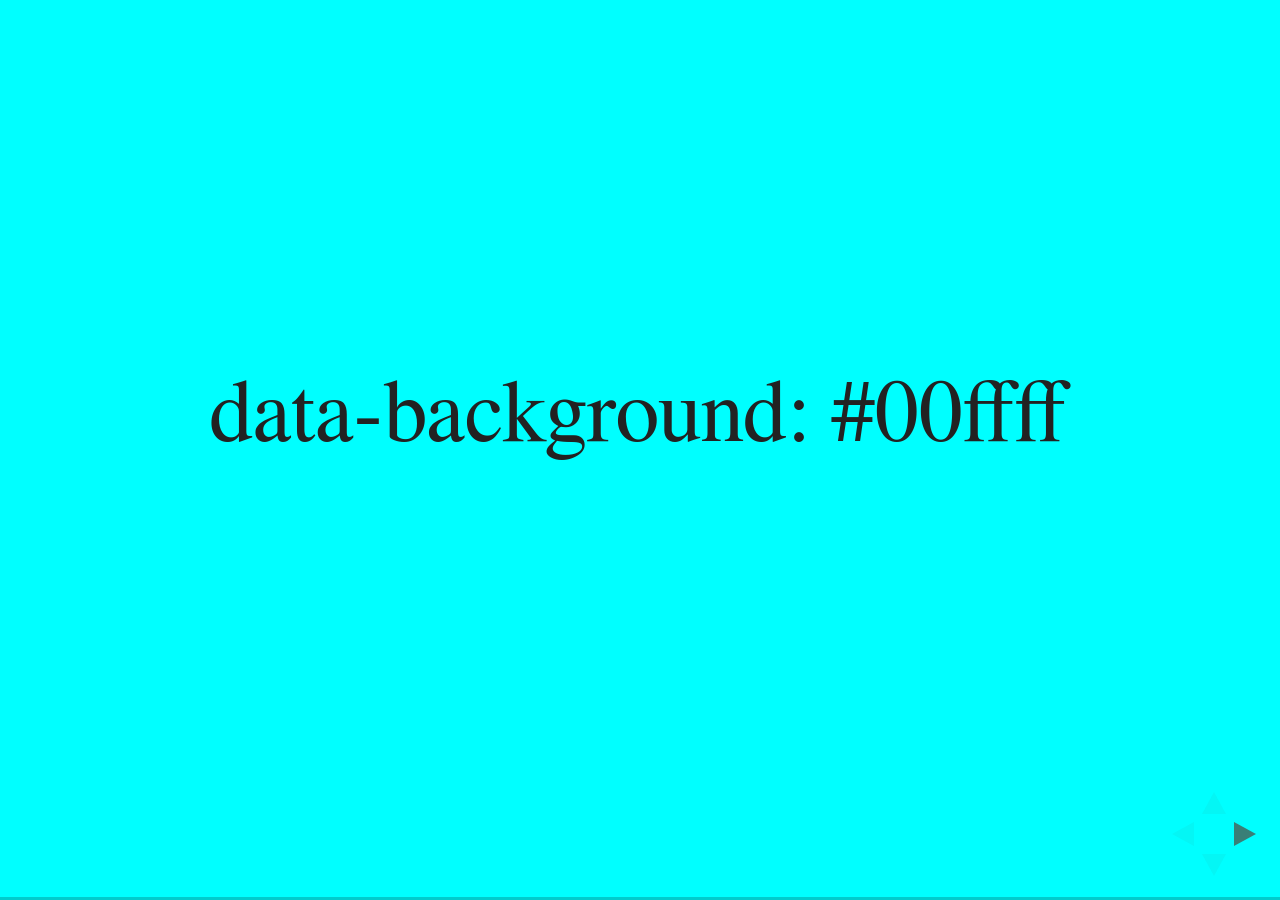
<file: presentation/test/examples/slide-backgrounds.html>
<!doctype html>
<html lang="en">

	<head>
		<meta charset="utf-8">

		<title>reveal.js - Slide Backgrounds</title>

		<meta name="viewport" content="width=device-width, initial-scale=1.0, maximum-scale=1.0, user-scalable=no">

		<link rel="stylesheet" href="../../css/reveal.css">
		<link rel="stylesheet" href="../../css/theme/serif.css" id="theme">
		<style type="text/css" media="screen">
			.slides section.has-dark-background,
			.slides section.has-dark-background h2 {
				color: #fff;
			}
			.slides section.has-light-background,
			.slides section.has-light-background h2 {
				color: #222;
			}
		</style>
	</head>

	<body>

		<div class="reveal">

			<div class="slides">

				<section data-background="#00ffff">
					<h2>data-background: #00ffff</h2>
				</section>

				<section data-background="#bb00bb">
					<h2>data-background: #bb00bb</h2>
				</section>

				<section data-background-color="lightblue">
					<h2>data-background: lightblue</h2>
				</section>

				<section>
					<section data-background="#ff0000">
						<h2>data-background: #ff0000</h2>
					</section>
					<section data-background="rgba(0, 0, 0, 0.2)">
						<h2>data-background: rgba(0, 0, 0, 0.2)</h2>
					</section>
					<section data-background="salmon">
						<h2>data-background: salmon</h2>
					</section>
				</section>

				<section data-background="rgba(0, 100, 100, 0.2)">
					<section>
						<h2>Background applied to stack</h2>
					</section>
					<section>
						<h2>Background applied to stack</h2>
					</section>
					<section data-background="rgb(66, 66, 66)">
						<h2>Background applied to slide inside of stack</h2>
					</section>
				</section>

				<section data-background-transition="slide" data-background="assets/image1.png">
					<h2>Background image</h2>
				</section>

				<section>
					<section data-background-transition="slide" data-background="assets/image1.png">
						<h2>Background image</h2>
					</section>
					<section data-background-transition="slide" data-background="assets/image1.png">
						<h2>Background image</h2>
					</section>
				</section>

				<section data-background="assets/image2.png" data-background-size="100px" data-background-repeat="repeat" data-background-color="#111">
					<h2>Background image</h2>
					<pre>data-background-size="100px" data-background-repeat="repeat" data-background-color="#111"</pre>
				</section>

				<section data-background="#888888">
					<h2>Same background twice (1/2)</h2>
				</section>
				<section data-background="#888888">
					<h2>Same background twice (2/2)</h2>
				</section>

				<section data-background-video="https://s3.amazonaws.com/static.slid.es/site/homepage/v1/homepage-video-editor.mp4,https://s3.amazonaws.com/static.slid.es/site/homepage/v1/homepage-video-editor.webm">
					<h2>Video background</h2>
				</section>

				<section data-background-iframe="https://slides.com">
					<h2>Iframe background</h2>
				</section>

				<section>
					<section data-background="#417203">
						<h2>Same background twice vertical (1/2)</h2>
					</section>
					<section data-background="#417203">
						<h2>Same background twice vertical (2/2)</h2>
					</section>
				</section>

				<section data-background="#934f4d">
					<h2>Same background from horizontal to vertical (1/3)</h2>
				</section>
				<section>
					<section data-background="#934f4d">
						<h2>Same background from horizontal to vertical (2/3)</h2>
					</section>
					<section data-background="#934f4d">
						<h2>Same background from horizontal to vertical (3/3)</h2>
					</section>
				</section>

			</div>

		</div>

		<script src="../../lib/js/head.min.js"></script>
		<script src="../../js/reveal.js"></script>

		<script>

			// Full list of configuration options available here:
			// https://github.com/hakimel/reveal.js#configuration
			Reveal.initialize({
				center: true,
				// rtl: true,

				transition: 'linear',
				// transitionSpeed: 'slow',
				// backgroundTransition: 'slide'
			});

		</script>

	</body>
</html>
</file>
<file: presentation/css/reveal.css>
/*!
 * reveal.js
 * http://lab.hakim.se/reveal-js
 * MIT licensed
 *
 * Copyright (C) 2016 Hakim El Hattab, http://hakim.se
 */
/*********************************************
 * RESET STYLES
 *********************************************/
html, body, .reveal div, .reveal span, .reveal applet, .reveal object, .reveal iframe,
.reveal h1, .reveal h2, .reveal h3, .reveal h4, .reveal h5, .reveal h6, .reveal p, .reveal blockquote, .reveal pre,
.reveal a, .reveal abbr, .reveal acronym, .reveal address, .reveal big, .reveal cite, .reveal code,
.reveal del, .reveal dfn, .reveal em, .reveal img, .reveal ins, .reveal kbd, .reveal q, .reveal s, .reveal samp,
.reveal small, .reveal strike, .reveal strong, .reveal sub, .reveal sup, .reveal tt, .reveal var,
.reveal b, .reveal u, .reveal center,
.reveal dl, .reveal dt, .reveal dd, .reveal ol, .reveal ul, .reveal li,
.reveal fieldset, .reveal form, .reveal label, .reveal legend,
.reveal table, .reveal caption, .reveal tbody, .reveal tfoot, .reveal thead, .reveal tr, .reveal th, .reveal td,
.reveal article, .reveal aside, .reveal canvas, .reveal details, .reveal embed,
.reveal figure, .reveal figcaption, .reveal footer, .reveal header, .reveal hgroup,
.reveal menu, .reveal nav, .reveal output, .reveal ruby, .reveal section, .reveal summary,
.reveal time, .reveal mark, .reveal audio, video {
  margin: 0;
  padding: 0;
  border: 0;
  font-size: 100%;
  font: inherit;
  vertical-align: baseline; }

.reveal article, .reveal aside, .reveal details, .reveal figcaption, .reveal figure,
.reveal footer, .reveal header, .reveal hgroup, .reveal menu, .reveal nav, .reveal section {
  display: block; }

/*********************************************
 * GLOBAL STYLES
 *********************************************/
html,
body {
  width: 100%;
  height: 100%;
  overflow: hidden; }

body {
  position: relative;
  line-height: 1;
  background-color: #fff;
  color: #000; }

html:-webkit-full-screen-ancestor {
  background-color: inherit; }

html:-moz-full-screen-ancestor {
  background-color: inherit; }

/*********************************************
 * VIEW FRAGMENTS
 *********************************************/
.reveal .slides section .fragment {
  opacity: 0;
  visibility: hidden;
  -webkit-transition: all 0.2s ease;
          transition: all 0.2s ease; }
  .reveal .slides section .fragment.visible {
    opacity: 1;
    visibility: visible; }

.reveal .slides section .fragment.grow {
  opacity: 1;
  visibility: visible; }
  .reveal .slides section .fragment.grow.visible {
    -webkit-transform: scale(1.3);
        -ms-transform: scale(1.3);
            transform: scale(1.3); }

.reveal .slides section .fragment.shrink {
  opacity: 1;
  visibility: visible; }
  .reveal .slides section .fragment.shrink.visible {
    -webkit-transform: scale(0.7);
        -ms-transform: scale(0.7);
            transform: scale(0.7); }

.reveal .slides section .fragment.zoom-in {
  -webkit-transform: scale(0.1);
      -ms-transform: scale(0.1);
          transform: scale(0.1); }
  .reveal .slides section .fragment.zoom-in.visible {
    -webkit-transform: none;
        -ms-transform: none;
            transform: none; }

.reveal .slides section .fragment.fade-out {
  opacity: 1;
  visibility: visible; }
  .reveal .slides section .fragment.fade-out.visible {
    opacity: 0;
    visibility: hidden; }

.reveal .slides section .fragment.semi-fade-out {
  opacity: 1;
  visibility: visible; }
  .reveal .slides section .fragment.semi-fade-out.visible {
    opacity: 0.5;
    visibility: visible; }

.reveal .slides section .fragment.strike {
  opacity: 1;
  visibility: visible; }
  .reveal .slides section .fragment.strike.visible {
    text-decoration: line-through; }

.reveal .slides section .fragment.current-visible {
  opacity: 0;
  visibility: hidden; }
  .reveal .slides section .fragment.current-visible.current-fragment {
    opacity: 1;
    visibility: visible; }

.reveal .slides section .fragment.highlight-red,
.reveal .slides section .fragment.highlight-current-red,
.reveal .slides section .fragment.highlight-green,
.reveal .slides section .fragment.highlight-current-green,
.reveal .slides section .fragment.highlight-blue,
.reveal .slides section .fragment.highlight-current-blue {
  opacity: 1;
  visibility: visible; }

.reveal .slides section .fragment.highlight-red.visible {
  color: #ff2c2d; }

.reveal .slides section .fragment.highlight-green.visible {
  color: #17ff2e; }

.reveal .slides section .fragment.highlight-blue.visible {
  color: #1b91ff; }

.reveal .slides section .fragment.highlight-current-red.current-fragment {
  color: #ff2c2d; }

.reveal .slides section .fragment.highlight-current-green.current-fragment {
  color: #17ff2e; }

.reveal .slides section .fragment.highlight-current-blue.current-fragment {
  color: #1b91ff; }

/*********************************************
 * DEFAULT ELEMENT STYLES
 *********************************************/
/* Fixes issue in Chrome where italic fonts did not appear when printing to PDF */
.reveal:after {
  content: '';
  font-style: italic; }

.reveal iframe {
  z-index: 1; }

/** Prevents layering issues in certain browser/transition combinations */
.reveal a {
  position: relative; }

.reveal .stretch {
  max-width: none;
  max-height: none; }

.reveal pre.stretch code {
  height: 100%;
  max-height: 100%;
  box-sizing: border-box; }

/*********************************************
 * CONTROLS
 *********************************************/
.reveal .controls {
  display: none;
  position: fixed;
  width: 110px;
  height: 110px;
  z-index: 30;
  right: 10px;
  bottom: 10px;
  -webkit-user-select: none; }

.reveal .controls button {
  padding: 0;
  position: absolute;
  opacity: 0.05;
  width: 0;
  height: 0;
  background-color: transparent;
  border: 12px solid transparent;
  -webkit-transform: scale(0.9999);
      -ms-transform: scale(0.9999);
          transform: scale(0.9999);
  -webkit-transition: all 0.2s ease;
          transition: all 0.2s ease;
  -webkit-appearance: none;
  -webkit-tap-highlight-color: transparent; }

.reveal .controls .enabled {
  opacity: 0.7;
  cursor: pointer; }

.reveal .controls .enabled:active {
  margin-top: 1px; }

.reveal .controls .navigate-left {
  top: 42px;
  border-right-width: 22px;
  border-right-color: #000; }

.reveal .controls .navigate-left.fragmented {
  opacity: 0.3; }

.reveal .controls .navigate-right {
  left: 74px;
  top: 42px;
  border-left-width: 22px;
  border-left-color: #000; }

.reveal .controls .navigate-right.fragmented {
  opacity: 0.3; }

.reveal .controls .navigate-up {
  left: 42px;
  border-bottom-width: 22px;
  border-bottom-color: #000; }

.reveal .controls .navigate-up.fragmented {
  opacity: 0.3; }

.reveal .controls .navigate-down {
  left: 42px;
  top: 74px;
  border-top-width: 22px;
  border-top-color: #000; }

.reveal .controls .navigate-down.fragmented {
  opacity: 0.3; }

/*********************************************
 * PROGRESS BAR
 *********************************************/
.reveal .progress {
  position: fixed;
  display: none;
  height: 3px;
  width: 100%;
  bottom: 0;
  left: 0;
  z-index: 10;
  background-color: rgba(0, 0, 0, 0.2); }

.reveal .progress:after {
  content: '';
  display: block;
  position: absolute;
  height: 20px;
  width: 100%;
  top: -20px; }

.reveal .progress span {
  display: block;
  height: 100%;
  width: 0px;
  background-color: #000;
  -webkit-transition: width 800ms cubic-bezier(0.26, 0.86, 0.44, 0.985);
          transition: width 800ms cubic-bezier(0.26, 0.86, 0.44, 0.985); }

/*********************************************
 * SLIDE NUMBER
 *********************************************/
.reveal .slide-number {
  position: fixed;
  display: block;
  right: 8px;
  bottom: 8px;
  z-index: 31;
  font-family: Helvetica, sans-serif;
  font-size: 12px;
  line-height: 1;
  color: #fff;
  background-color: rgba(0, 0, 0, 0.4);
  padding: 5px; }

.reveal .slide-number-delimiter {
  margin: 0 3px; }

/*********************************************
 * SLIDES
 *********************************************/
.reveal {
  position: relative;
  width: 100%;
  height: 100%;
  overflow: hidden;
  -ms-touch-action: none;
      touch-action: none; }

.reveal .slides {
  position: absolute;
  width: 100%;
  height: 100%;
  top: 0;
  right: 0;
  bottom: 0;
  left: 0;
  margin: auto;
  overflow: visible;
  z-index: 1;
  text-align: center;
  -webkit-perspective: 600px;
          perspective: 600px;
  -webkit-perspective-origin: 50% 40%;
          perspective-origin: 50% 40%; }

.reveal .slides > section {
  -ms-perspective: 600px; }

.reveal .slides > section,
.reveal .slides > section > section {
  display: none;
  position: absolute;
  width: 100%;
  padding: 20px 0px;
  z-index: 10;
  -webkit-transform-style: preserve-3d;
          transform-style: preserve-3d;
  -webkit-transition: -webkit-transform-origin 800ms cubic-bezier(0.26, 0.86, 0.44, 0.985), -webkit-transform 800ms cubic-bezier(0.26, 0.86, 0.44, 0.985), visibility 800ms cubic-bezier(0.26, 0.86, 0.44, 0.985), opacity 800ms cubic-bezier(0.26, 0.86, 0.44, 0.985);
          transition: -ms-transform-origin 800ms cubic-bezier(0.26, 0.86, 0.44, 0.985), transform 800ms cubic-bezier(0.26, 0.86, 0.44, 0.985), visibility 800ms cubic-bezier(0.26, 0.86, 0.44, 0.985), opacity 800ms cubic-bezier(0.26, 0.86, 0.44, 0.985);
          transition: transform-origin 800ms cubic-bezier(0.26, 0.86, 0.44, 0.985), transform 800ms cubic-bezier(0.26, 0.86, 0.44, 0.985), visibility 800ms cubic-bezier(0.26, 0.86, 0.44, 0.985), opacity 800ms cubic-bezier(0.26, 0.86, 0.44, 0.985); }

/* Global transition speed settings */
.reveal[data-transition-speed="fast"] .slides section {
  -webkit-transition-duration: 400ms;
          transition-duration: 400ms; }

.reveal[data-transition-speed="slow"] .slides section {
  -webkit-transition-duration: 1200ms;
          transition-duration: 1200ms; }

/* Slide-specific transition speed overrides */
.reveal .slides section[data-transition-speed="fast"] {
  -webkit-transition-duration: 400ms;
          transition-duration: 400ms; }

.reveal .slides section[data-transition-speed="slow"] {
  -webkit-transition-duration: 1200ms;
          transition-duration: 1200ms; }

.reveal .slides > section.stack {
  padding-top: 0;
  padding-bottom: 0; }

.reveal .slides > section.present,
.reveal .slides > section > section.present {
  display: block;
  z-index: 11;
  opacity: 1; }

.reveal.center,
.reveal.center .slides,
.reveal.center .slides section {
  min-height: 0 !important; }

/* Don't allow interaction with invisible slides */
.reveal .slides > section.future,
.reveal .slides > section > section.future,
.reveal .slides > section.past,
.reveal .slides > section > section.past {
  pointer-events: none; }

.reveal.overview .slides > section,
.reveal.overview .slides > section > section {
  pointer-events: auto; }

.reveal .slides > section.past,
.reveal .slides > section.future,
.reveal .slides > section > section.past,
.reveal .slides > section > section.future {
  opacity: 0; }

/*********************************************
 * Mixins for readability of transitions
 *********************************************/
/*********************************************
 * SLIDE TRANSITION
 * Aliased 'linear' for backwards compatibility
 *********************************************/
.reveal.slide section {
  -webkit-backface-visibility: hidden;
          backface-visibility: hidden; }

.reveal .slides > section[data-transition=slide].past,
.reveal .slides > section[data-transition~=slide-out].past,
.reveal.slide .slides > section:not([data-transition]).past {
  -webkit-transform: translate(-150%, 0);
      -ms-transform: translate(-150%, 0);
          transform: translate(-150%, 0); }

.reveal .slides > section[data-transition=slide].future,
.reveal .slides > section[data-transition~=slide-in].future,
.reveal.slide .slides > section:not([data-transition]).future {
  -webkit-transform: translate(150%, 0);
      -ms-transform: translate(150%, 0);
          transform: translate(150%, 0); }

.reveal .slides > section > section[data-transition=slide].past,
.reveal .slides > section > section[data-transition~=slide-out].past,
.reveal.slide .slides > section > section:not([data-transition]).past {
  -webkit-transform: translate(0, -150%);
      -ms-transform: translate(0, -150%);
          transform: translate(0, -150%); }

.reveal .slides > section > section[data-transition=slide].future,
.reveal .slides > section > section[data-transition~=slide-in].future,
.reveal.slide .slides > section > section:not([data-transition]).future {
  -webkit-transform: translate(0, 150%);
      -ms-transform: translate(0, 150%);
          transform: translate(0, 150%); }

.reveal.linear section {
  -webkit-backface-visibility: hidden;
          backface-visibility: hidden; }

.reveal .slides > section[data-transition=linear].past,
.reveal .slides > section[data-transition~=linear-out].past,
.reveal.linear .slides > section:not([data-transition]).past {
  -webkit-transform: translate(-150%, 0);
      -ms-transform: translate(-150%, 0);
          transform: translate(-150%, 0); }

.reveal .slides > section[data-transition=linear].future,
.reveal .slides > section[data-transition~=linear-in].future,
.reveal.linear .slides > section:not([data-transition]).future {
  -webkit-transform: translate(150%, 0);
      -ms-transform: translate(150%, 0);
          transform: translate(150%, 0); }

.reveal .slides > section > section[data-transition=linear].past,
.reveal .slides > section > section[data-transition~=linear-out].past,
.reveal.linear .slides > section > section:not([data-transition]).past {
  -webkit-transform: translate(0, -150%);
      -ms-transform: translate(0, -150%);
          transform: translate(0, -150%); }

.reveal .slides > section > section[data-transition=linear].future,
.reveal .slides > section > section[data-transition~=linear-in].future,
.reveal.linear .slides > section > section:not([data-transition]).future {
  -webkit-transform: translate(0, 150%);
      -ms-transform: translate(0, 150%);
          transform: translate(0, 150%); }

/*********************************************
 * CONVEX TRANSITION
 * Aliased 'default' for backwards compatibility
 *********************************************/
.reveal .slides > section[data-transition=default].past,
.reveal .slides > section[data-transition~=default-out].past,
.reveal.default .slides > section:not([data-transition]).past {
  -webkit-transform: translate3d(-100%, 0, 0) rotateY(-90deg) translate3d(-100%, 0, 0);
          transform: translate3d(-100%, 0, 0) rotateY(-90deg) translate3d(-100%, 0, 0); }

.reveal .slides > section[data-transition=default].future,
.reveal .slides > section[data-transition~=default-in].future,
.reveal.default .slides > section:not([data-transition]).future {
  -webkit-transform: translate3d(100%, 0, 0) rotateY(90deg) translate3d(100%, 0, 0);
          transform: translate3d(100%, 0, 0) rotateY(90deg) translate3d(100%, 0, 0); }

.reveal .slides > section > section[data-transition=default].past,
.reveal .slides > section > section[data-transition~=default-out].past,
.reveal.default .slides > section > section:not([data-transition]).past {
  -webkit-transform: translate3d(0, -300px, 0) rotateX(70deg) translate3d(0, -300px, 0);
          transform: translate3d(0, -300px, 0) rotateX(70deg) translate3d(0, -300px, 0); }

.reveal .slides > section > section[data-transition=default].future,
.reveal .slides > section > section[data-transition~=default-in].future,
.reveal.default .slides > section > section:not([data-transition]).future {
  -webkit-transform: translate3d(0, 300px, 0) rotateX(-70deg) translate3d(0, 300px, 0);
          transform: translate3d(0, 300px, 0) rotateX(-70deg) translate3d(0, 300px, 0); }

.reveal .slides > section[data-transition=convex].past,
.reveal .slides > section[data-transition~=convex-out].past,
.reveal.convex .slides > section:not([data-transition]).past {
  -webkit-transform: translate3d(-100%, 0, 0) rotateY(-90deg) translate3d(-100%, 0, 0);
          transform: translate3d(-100%, 0, 0) rotateY(-90deg) translate3d(-100%, 0, 0); }

.reveal .slides > section[data-transition=convex].future,
.reveal .slides > section[data-transition~=convex-in].future,
.reveal.convex .slides > section:not([data-transition]).future {
  -webkit-transform: translate3d(100%, 0, 0) rotateY(90deg) translate3d(100%, 0, 0);
          transform: translate3d(100%, 0, 0) rotateY(90deg) translate3d(100%, 0, 0); }

.reveal .slides > section > section[data-transition=convex].past,
.reveal .slides > section > section[data-transition~=convex-out].past,
.reveal.convex .slides > section > section:not([data-transition]).past {
  -webkit-transform: translate3d(0, -300px, 0) rotateX(70deg) translate3d(0, -300px, 0);
          transform: translate3d(0, -300px, 0) rotateX(70deg) translate3d(0, -300px, 0); }

.reveal .slides > section > section[data-transition=convex].future,
.reveal .slides > section > section[data-transition~=convex-in].future,
.reveal.convex .slides > section > section:not([data-transition]).future {
  -webkit-transform: translate3d(0, 300px, 0) rotateX(-70deg) translate3d(0, 300px, 0);
          transform: translate3d(0, 300px, 0) rotateX(-70deg) translate3d(0, 300px, 0); }

/*********************************************
 * CONCAVE TRANSITION
 *********************************************/
.reveal .slides > section[data-transition=concave].past,
.reveal .slides > section[data-transition~=concave-out].past,
.reveal.concave .slides > section:not([data-transition]).past {
  -webkit-transform: translate3d(-100%, 0, 0) rotateY(90deg) translate3d(-100%, 0, 0);
          transform: translate3d(-100%, 0, 0) rotateY(90deg) translate3d(-100%, 0, 0); }

.reveal .slides > section[data-transition=concave].future,
.reveal .slides > section[data-transition~=concave-in].future,
.reveal.concave .slides > section:not([data-transition]).future {
  -webkit-transform: translate3d(100%, 0, 0) rotateY(-90deg) translate3d(100%, 0, 0);
          transform: translate3d(100%, 0, 0) rotateY(-90deg) translate3d(100%, 0, 0); }

.reveal .slides > section > section[data-transition=concave].past,
.reveal .slides > section > section[data-transition~=concave-out].past,
.reveal.concave .slides > section > section:not([data-transition]).past {
  -webkit-transform: translate3d(0, -80%, 0) rotateX(-70deg) translate3d(0, -80%, 0);
          transform: translate3d(0, -80%, 0) rotateX(-70deg) translate3d(0, -80%, 0); }

.reveal .slides > section > section[data-transition=concave].future,
.reveal .slides > section > section[data-transition~=concave-in].future,
.reveal.concave .slides > section > section:not([data-transition]).future {
  -webkit-transform: translate3d(0, 80%, 0) rotateX(70deg) translate3d(0, 80%, 0);
          transform: translate3d(0, 80%, 0) rotateX(70deg) translate3d(0, 80%, 0); }

/*********************************************
 * ZOOM TRANSITION
 *********************************************/
.reveal .slides section[data-transition=zoom],
.reveal.zoom .slides section:not([data-transition]) {
  -webkit-transition-timing-function: ease;
          transition-timing-function: ease; }

.reveal .slides > section[data-transition=zoom].past,
.reveal .slides > section[data-transition~=zoom-out].past,
.reveal.zoom .slides > section:not([data-transition]).past {
  visibility: hidden;
  -webkit-transform: scale(16);
      -ms-transform: scale(16);
          transform: scale(16); }

.reveal .slides > section[data-transition=zoom].future,
.reveal .slides > section[data-transition~=zoom-in].future,
.reveal.zoom .slides > section:not([data-transition]).future {
  visibility: hidden;
  -webkit-transform: scale(0.2);
      -ms-transform: scale(0.2);
          transform: scale(0.2); }

.reveal .slides > section > section[data-transition=zoom].past,
.reveal .slides > section > section[data-transition~=zoom-out].past,
.reveal.zoom .slides > section > section:not([data-transition]).past {
  -webkit-transform: translate(0, -150%);
      -ms-transform: translate(0, -150%);
          transform: translate(0, -150%); }

.reveal .slides > section > section[data-transition=zoom].future,
.reveal .slides > section > section[data-transition~=zoom-in].future,
.reveal.zoom .slides > section > section:not([data-transition]).future {
  -webkit-transform: translate(0, 150%);
      -ms-transform: translate(0, 150%);
          transform: translate(0, 150%); }

/*********************************************
 * CUBE TRANSITION
 *********************************************/
.reveal.cube .slides {
  -webkit-perspective: 1300px;
          perspective: 1300px; }

.reveal.cube .slides section {
  padding: 30px;
  min-height: 700px;
  -webkit-backface-visibility: hidden;
          backface-visibility: hidden;
  box-sizing: border-box; }

.reveal.center.cube .slides section {
  min-height: 0; }

.reveal.cube .slides section:not(.stack):before {
  content: '';
  position: absolute;
  display: block;
  width: 100%;
  height: 100%;
  left: 0;
  top: 0;
  background: rgba(0, 0, 0, 0.1);
  border-radius: 4px;
  -webkit-transform: translateZ(-20px);
          transform: translateZ(-20px); }

.reveal.cube .slides section:not(.stack):after {
  content: '';
  position: absolute;
  display: block;
  width: 90%;
  height: 30px;
  left: 5%;
  bottom: 0;
  background: none;
  z-index: 1;
  border-radius: 4px;
  box-shadow: 0px 95px 25px rgba(0, 0, 0, 0.2);
  -webkit-transform: translateZ(-90px) rotateX(65deg);
          transform: translateZ(-90px) rotateX(65deg); }

.reveal.cube .slides > section.stack {
  padding: 0;
  background: none; }

.reveal.cube .slides > section.past {
  -webkit-transform-origin: 100% 0%;
      -ms-transform-origin: 100% 0%;
          transform-origin: 100% 0%;
  -webkit-transform: translate3d(-100%, 0, 0) rotateY(-90deg);
          transform: translate3d(-100%, 0, 0) rotateY(-90deg); }

.reveal.cube .slides > section.future {
  -webkit-transform-origin: 0% 0%;
      -ms-transform-origin: 0% 0%;
          transform-origin: 0% 0%;
  -webkit-transform: translate3d(100%, 0, 0) rotateY(90deg);
          transform: translate3d(100%, 0, 0) rotateY(90deg); }

.reveal.cube .slides > section > section.past {
  -webkit-transform-origin: 0% 100%;
      -ms-transform-origin: 0% 100%;
          transform-origin: 0% 100%;
  -webkit-transform: translate3d(0, -100%, 0) rotateX(90deg);
          transform: translate3d(0, -100%, 0) rotateX(90deg); }

.reveal.cube .slides > section > section.future {
  -webkit-transform-origin: 0% 0%;
      -ms-transform-origin: 0% 0%;
          transform-origin: 0% 0%;
  -webkit-transform: translate3d(0, 100%, 0) rotateX(-90deg);
          transform: translate3d(0, 100%, 0) rotateX(-90deg); }

/*********************************************
 * PAGE TRANSITION
 *********************************************/
.reveal.page .slides {
  -webkit-perspective-origin: 0% 50%;
          perspective-origin: 0% 50%;
  -webkit-perspective: 3000px;
          perspective: 3000px; }

.reveal.page .slides section {
  padding: 30px;
  min-height: 700px;
  box-sizing: border-box; }

.reveal.page .slides section.past {
  z-index: 12; }

.reveal.page .slides section:not(.stack):before {
  content: '';
  position: absolute;
  display: block;
  width: 100%;
  height: 100%;
  left: 0;
  top: 0;
  background: rgba(0, 0, 0, 0.1);
  -webkit-transform: translateZ(-20px);
          transform: translateZ(-20px); }

.reveal.page .slides section:not(.stack):after {
  content: '';
  position: absolute;
  display: block;
  width: 90%;
  height: 30px;
  left: 5%;
  bottom: 0;
  background: none;
  z-index: 1;
  border-radius: 4px;
  box-shadow: 0px 95px 25px rgba(0, 0, 0, 0.2);
  -webkit-transform: translateZ(-90px) rotateX(65deg); }

.reveal.page .slides > section.stack {
  padding: 0;
  background: none; }

.reveal.page .slides > section.past {
  -webkit-transform-origin: 0% 0%;
      -ms-transform-origin: 0% 0%;
          transform-origin: 0% 0%;
  -webkit-transform: translate3d(-40%, 0, 0) rotateY(-80deg);
          transform: translate3d(-40%, 0, 0) rotateY(-80deg); }

.reveal.page .slides > section.future {
  -webkit-transform-origin: 100% 0%;
      -ms-transform-origin: 100% 0%;
          transform-origin: 100% 0%;
  -webkit-transform: translate3d(0, 0, 0);
          transform: translate3d(0, 0, 0); }

.reveal.page .slides > section > section.past {
  -webkit-transform-origin: 0% 0%;
      -ms-transform-origin: 0% 0%;
          transform-origin: 0% 0%;
  -webkit-transform: translate3d(0, -40%, 0) rotateX(80deg);
          transform: translate3d(0, -40%, 0) rotateX(80deg); }

.reveal.page .slides > section > section.future {
  -webkit-transform-origin: 0% 100%;
      -ms-transform-origin: 0% 100%;
          transform-origin: 0% 100%;
  -webkit-transform: translate3d(0, 0, 0);
          transform: translate3d(0, 0, 0); }

/*********************************************
 * FADE TRANSITION
 *********************************************/
.reveal .slides section[data-transition=fade],
.reveal.fade .slides section:not([data-transition]),
.reveal.fade .slides > section > section:not([data-transition]) {
  -webkit-transform: none;
      -ms-transform: none;
          transform: none;
  -webkit-transition: opacity 0.5s;
          transition: opacity 0.5s; }

.reveal.fade.overview .slides section,
.reveal.fade.overview .slides > section > section {
  -webkit-transition: none;
          transition: none; }

/*********************************************
 * NO TRANSITION
 *********************************************/
.reveal .slides section[data-transition=none],
.reveal.none .slides section:not([data-transition]) {
  -webkit-transform: none;
      -ms-transform: none;
          transform: none;
  -webkit-transition: none;
          transition: none; }

/*********************************************
 * PAUSED MODE
 *********************************************/
.reveal .pause-overlay {
  position: absolute;
  top: 0;
  left: 0;
  width: 100%;
  height: 100%;
  background: black;
  visibility: hidden;
  opacity: 0;
  z-index: 100;
  -webkit-transition: all 1s ease;
          transition: all 1s ease; }

.reveal.paused .pause-overlay {
  visibility: visible;
  opacity: 1; }

/*********************************************
 * FALLBACK
 *********************************************/
.no-transforms {
  overflow-y: auto; }

.no-transforms .reveal .slides {
  position: relative;
  width: 80%;
  height: auto !important;
  top: 0;
  left: 50%;
  margin: 0;
  text-align: center; }

.no-transforms .reveal .controls,
.no-transforms .reveal .progress {
  display: none !important; }

.no-transforms .reveal .slides section {
  display: block !important;
  opacity: 1 !important;
  position: relative !important;
  height: auto;
  min-height: 0;
  top: 0;
  left: -50%;
  margin: 70px 0;
  -webkit-transform: none;
      -ms-transform: none;
          transform: none; }

.no-transforms .reveal .slides section section {
  left: 0; }

.reveal .no-transition,
.reveal .no-transition * {
  -webkit-transition: none !important;
          transition: none !important; }

/*********************************************
 * PER-SLIDE BACKGROUNDS
 *********************************************/
.reveal .backgrounds {
  position: absolute;
  width: 100%;
  height: 100%;
  top: 0;
  left: 0;
  -webkit-perspective: 600px;
          perspective: 600px; }

.reveal .slide-background {
  display: none;
  position: absolute;
  width: 100%;
  height: 100%;
  opacity: 0;
  visibility: hidden;
  background-color: transparent;
  background-position: 50% 50%;
  background-repeat: no-repeat;
  background-size: cover;
  -webkit-transition: all 800ms cubic-bezier(0.26, 0.86, 0.44, 0.985);
          transition: all 800ms cubic-bezier(0.26, 0.86, 0.44, 0.985); }

.reveal .slide-background.stack {
  display: block; }

.reveal .slide-background.present {
  opacity: 1;
  visibility: visible; }

.print-pdf .reveal .slide-background {
  opacity: 1 !important;
  visibility: visible !important; }

/* Video backgrounds */
.reveal .slide-background video {
  position: absolute;
  width: 100%;
  height: 100%;
  max-width: none;
  max-height: none;
  top: 0;
  left: 0; }

/* Immediate transition style */
.reveal[data-background-transition=none] > .backgrounds .slide-background,
.reveal > .backgrounds .slide-background[data-background-transition=none] {
  -webkit-transition: none;
          transition: none; }

/* Slide */
.reveal[data-background-transition=slide] > .backgrounds .slide-background,
.reveal > .backgrounds .slide-background[data-background-transition=slide] {
  opacity: 1;
  -webkit-backface-visibility: hidden;
          backface-visibility: hidden; }

.reveal[data-background-transition=slide] > .backgrounds .slide-background.past,
.reveal > .backgrounds .slide-background.past[data-background-transition=slide] {
  -webkit-transform: translate(-100%, 0);
      -ms-transform: translate(-100%, 0);
          transform: translate(-100%, 0); }

.reveal[data-background-transition=slide] > .backgrounds .slide-background.future,
.reveal > .backgrounds .slide-background.future[data-background-transition=slide] {
  -webkit-transform: translate(100%, 0);
      -ms-transform: translate(100%, 0);
          transform: translate(100%, 0); }

.reveal[data-background-transition=slide] > .backgrounds .slide-background > .slide-background.past,
.reveal > .backgrounds .slide-background > .slide-background.past[data-background-transition=slide] {
  -webkit-transform: translate(0, -100%);
      -ms-transform: translate(0, -100%);
          transform: translate(0, -100%); }

.reveal[data-background-transition=slide] > .backgrounds .slide-background > .slide-background.future,
.reveal > .backgrounds .slide-background > .slide-background.future[data-background-transition=slide] {
  -webkit-transform: translate(0, 100%);
      -ms-transform: translate(0, 100%);
          transform: translate(0, 100%); }

/* Convex */
.reveal[data-background-transition=convex] > .backgrounds .slide-background.past,
.reveal > .backgrounds .slide-background.past[data-background-transition=convex] {
  opacity: 0;
  -webkit-transform: translate3d(-100%, 0, 0) rotateY(-90deg) translate3d(-100%, 0, 0);
          transform: translate3d(-100%, 0, 0) rotateY(-90deg) translate3d(-100%, 0, 0); }

.reveal[data-background-transition=convex] > .backgrounds .slide-background.future,
.reveal > .backgrounds .slide-background.future[data-background-transition=convex] {
  opacity: 0;
  -webkit-transform: translate3d(100%, 0, 0) rotateY(90deg) translate3d(100%, 0, 0);
          transform: translate3d(100%, 0, 0) rotateY(90deg) translate3d(100%, 0, 0); }

.reveal[data-background-transition=convex] > .backgrounds .slide-background > .slide-background.past,
.reveal > .backgrounds .slide-background > .slide-background.past[data-background-transition=convex] {
  opacity: 0;
  -webkit-transform: translate3d(0, -100%, 0) rotateX(90deg) translate3d(0, -100%, 0);
          transform: translate3d(0, -100%, 0) rotateX(90deg) translate3d(0, -100%, 0); }

.reveal[data-background-transition=convex] > .backgrounds .slide-background > .slide-background.future,
.reveal > .backgrounds .slide-background > .slide-background.future[data-background-transition=convex] {
  opacity: 0;
  -webkit-transform: translate3d(0, 100%, 0) rotateX(-90deg) translate3d(0, 100%, 0);
          transform: translate3d(0, 100%, 0) rotateX(-90deg) translate3d(0, 100%, 0); }

/* Concave */
.reveal[data-background-transition=concave] > .backgrounds .slide-background.past,
.reveal > .backgrounds .slide-background.past[data-background-transition=concave] {
  opacity: 0;
  -webkit-transform: translate3d(-100%, 0, 0) rotateY(90deg) translate3d(-100%, 0, 0);
          transform: translate3d(-100%, 0, 0) rotateY(90deg) translate3d(-100%, 0, 0); }

.reveal[data-background-transition=concave] > .backgrounds .slide-background.future,
.reveal > .backgrounds .slide-background.future[data-background-transition=concave] {
  opacity: 0;
  -webkit-transform: translate3d(100%, 0, 0) rotateY(-90deg) translate3d(100%, 0, 0);
          transform: translate3d(100%, 0, 0) rotateY(-90deg) translate3d(100%, 0, 0); }

.reveal[data-background-transition=concave] > .backgrounds .slide-background > .slide-background.past,
.reveal > .backgrounds .slide-background > .slide-background.past[data-background-transition=concave] {
  opacity: 0;
  -webkit-transform: translate3d(0, -100%, 0) rotateX(-90deg) translate3d(0, -100%, 0);
          transform: translate3d(0, -100%, 0) rotateX(-90deg) translate3d(0, -100%, 0); }

.reveal[data-background-transition=concave] > .backgrounds .slide-background > .slide-background.future,
.reveal > .backgrounds .slide-background > .slide-background.future[data-background-transition=concave] {
  opacity: 0;
  -webkit-transform: translate3d(0, 100%, 0) rotateX(90deg) translate3d(0, 100%, 0);
          transform: translate3d(0, 100%, 0) rotateX(90deg) translate3d(0, 100%, 0); }

/* Zoom */
.reveal[data-background-transition=zoom] > .backgrounds .slide-background,
.reveal > .backgrounds .slide-background[data-background-transition=zoom] {
  -webkit-transition-timing-function: ease;
          transition-timing-function: ease; }

.reveal[data-background-transition=zoom] > .backgrounds .slide-background.past,
.reveal > .backgrounds .slide-background.past[data-background-transition=zoom] {
  opacity: 0;
  visibility: hidden;
  -webkit-transform: scale(16);
      -ms-transform: scale(16);
          transform: scale(16); }

.reveal[data-background-transition=zoom] > .backgrounds .slide-background.future,
.reveal > .backgrounds .slide-background.future[data-background-transition=zoom] {
  opacity: 0;
  visibility: hidden;
  -webkit-transform: scale(0.2);
      -ms-transform: scale(0.2);
          transform: scale(0.2); }

.reveal[data-background-transition=zoom] > .backgrounds .slide-background > .slide-background.past,
.reveal > .backgrounds .slide-background > .slide-background.past[data-background-transition=zoom] {
  opacity: 0;
  visibility: hidden;
  -webkit-transform: scale(16);
      -ms-transform: scale(16);
          transform: scale(16); }

.reveal[data-background-transition=zoom] > .backgrounds .slide-background > .slide-background.future,
.reveal > .backgrounds .slide-background > .slide-background.future[data-background-transition=zoom] {
  opacity: 0;
  visibility: hidden;
  -webkit-transform: scale(0.2);
      -ms-transform: scale(0.2);
          transform: scale(0.2); }

/* Global transition speed settings */
.reveal[data-transition-speed="fast"] > .backgrounds .slide-background {
  -webkit-transition-duration: 400ms;
          transition-duration: 400ms; }

.reveal[data-transition-speed="slow"] > .backgrounds .slide-background {
  -webkit-transition-duration: 1200ms;
          transition-duration: 1200ms; }

/*********************************************
 * OVERVIEW
 *********************************************/
.reveal.overview {
  -webkit-perspective-origin: 50% 50%;
          perspective-origin: 50% 50%;
  -webkit-perspective: 700px;
          perspective: 700px; }
  .reveal.overview .slides section {
    height: 700px;
    opacity: 1 !important;
    overflow: hidden;
    visibility: visible !important;
    cursor: pointer;
    box-sizing: border-box; }
  .reveal.overview .slides section:hover,
  .reveal.overview .slides section.present {
    outline: 10px solid rgba(150, 150, 150, 0.4);
    outline-offset: 10px; }
  .reveal.overview .slides section .fragment {
    opacity: 1;
    -webkit-transition: none;
            transition: none; }
  .reveal.overview .slides section:after,
  .reveal.overview .slides section:before {
    display: none !important; }
  .reveal.overview .slides > section.stack {
    padding: 0;
    top: 0 !important;
    background: none;
    outline: none;
    overflow: visible; }
  .reveal.overview .backgrounds {
    -webkit-perspective: inherit;
            perspective: inherit; }
  .reveal.overview .backgrounds .slide-background {
    opacity: 1;
    visibility: visible;
    outline: 10px solid rgba(150, 150, 150, 0.1);
    outline-offset: 10px; }

.reveal.overview .slides section,
.reveal.overview-deactivating .slides section {
  -webkit-transition: none;
          transition: none; }

.reveal.overview .backgrounds .slide-background,
.reveal.overview-deactivating .backgrounds .slide-background {
  -webkit-transition: none;
          transition: none; }

.reveal.overview-animated .slides {
  -webkit-transition: -webkit-transform 0.4s ease;
          transition: transform 0.4s ease; }

/*********************************************
 * RTL SUPPORT
 *********************************************/
.reveal.rtl .slides,
.reveal.rtl .slides h1,
.reveal.rtl .slides h2,
.reveal.rtl .slides h3,
.reveal.rtl .slides h4,
.reveal.rtl .slides h5,
.reveal.rtl .slides h6 {
  direction: rtl;
  font-family: sans-serif; }

.reveal.rtl pre,
.reveal.rtl code {
  direction: ltr; }

.reveal.rtl ol,
.reveal.rtl ul {
  text-align: right; }

.reveal.rtl .progress span {
  float: right; }

/*********************************************
 * PARALLAX BACKGROUND
 *********************************************/
.reveal.has-parallax-background .backgrounds {
  -webkit-transition: all 0.8s ease;
          transition: all 0.8s ease; }

/* Global transition speed settings */
.reveal.has-parallax-background[data-transition-speed="fast"] .backgrounds {
  -webkit-transition-duration: 400ms;
          transition-duration: 400ms; }

.reveal.has-parallax-background[data-transition-speed="slow"] .backgrounds {
  -webkit-transition-duration: 1200ms;
          transition-duration: 1200ms; }

/*********************************************
 * LINK PREVIEW OVERLAY
 *********************************************/
.reveal .overlay {
  position: absolute;
  top: 0;
  left: 0;
  width: 100%;
  height: 100%;
  z-index: 1000;
  background: rgba(0, 0, 0, 0.9);
  opacity: 0;
  visibility: hidden;
  -webkit-transition: all 0.3s ease;
          transition: all 0.3s ease; }

.reveal .overlay.visible {
  opacity: 1;
  visibility: visible; }

.reveal .overlay .spinner {
  position: absolute;
  display: block;
  top: 50%;
  left: 50%;
  width: 32px;
  height: 32px;
  margin: -16px 0 0 -16px;
  z-index: 10;
  background-image: url([data-uri]%2F%2F%2F6%2Bvr8nJybW1tcDAwOjo6Nvb26ioqKOjo7Ozs%2FLy8vz8%2FAAAAAAAAAAAACH%2FC05FVFNDQVBFMi4wAwEAAAAh%2FhpDcmVhdGVkIHdpdGggYWpheGxvYWQuaW5mbwAh%[base64]%2FV%2FnmOM82XiHRLYKhKP1oZmADdEAAAh%2BQQJCgAAACwAAAAAIAAgAAAE6hDISWlZpOrNp1lGNRSdRpDUolIGw5RUYhhHukqFu8DsrEyqnWThGvAmhVlteBvojpTDDBUEIFwMFBRAmBkSgOrBFZogCASwBDEY%2FCZSg7GSE0gSCjQBMVG023xWBhklAnoEdhQEfyNqMIcKjhRsjEdnezB%2BA4k8gTwJhFuiW4dokXiloUepBAp5qaKpp6%2BHo7aWW54wl7obvEe0kRuoplCGepwSx2jJvqHEmGt6whJpGpfJCHmOoNHKaHx61WiSR92E4lbFoq%2BB6QDtuetcaBPnW6%2BO7wDHpIiK9SaVK5GgV543tzjgGcghAgAh%[base64]%2B%2BG%2Bw48edZPK%2BM6hLJpQg484enXIdQFSS1u6UhksENEQAAIfkECQoAAAAsAAAAACAAIAAABOcQyEmpGKLqzWcZRVUQnZYg1aBSh2GUVEIQ2aQOE%2BG%2BcD4ntpWkZQj1JIiZIogDFFyHI0UxQwFugMSOFIPJftfVAEoZLBbcLEFhlQiqGp1Vd140AUklUN3eCA51C1EWMzMCezCBBmkxVIVHBWd3HHl9JQOIJSdSnJ0TDKChCwUJjoWMPaGqDKannasMo6WnM562R5YluZRwur0wpgqZE7NKUm%2BFNRPIhjBJxKZteWuIBMN4zRMIVIhffcgojwCF117i4nlLnY5ztRLsnOk%2BaV%2BoJY7V7m76PdkS4trKcdg0Zc0tTcKkRAAAIfkECQoAAAAsAAAAACAAIAAABO4QyEkpKqjqzScpRaVkXZWQEximw1BSCUEIlDohrft6cpKCk5xid5MNJTaAIkekKGQkWyKHkvhKsR7ARmitkAYDYRIbUQRQjWBwJRzChi9CRlBcY1UN4g0%[base64]%[base64]%2BE71SRQeyqUToLA7VxF0JDyIQh%2FMVVPMt1ECZlfcjZJ9mIKoaTl1MRIl5o4CUKXOwmyrCInCKqcWtvadL2SYhyASyNDJ0uIiRMDjI0Fd30%2FiI2UA5GSS5UDj2l6NoqgOgN4gksEBgYFf0FDqKgHnyZ9OX8HrgYHdHpcHQULXAS2qKpENRg7eAMLC7kTBaixUYFkKAzWAAnLC7FLVxLWDBLKCwaKTULgEwbLA4hJtOkSBNqITT3xEgfLpBtzE%2FjiuL04RGEBgwWhShRgQExHBAAh%2BQQJCgAAACwAAAAAIAAgAAAE7xDISWlSqerNpyJKhWRdlSAVoVLCWk6JKlAqAavhO9UkUHsqlE6CwO1cRdCQ8iEIfzFVTzLdRAmZX3I2SfZiCqGk5dTESJeaOAlClzsJsqwiJwiqnFrb2nS9kmIcgEsjQydLiIlHehhpejaIjzh9eomSjZR%[base64]%2BE71SRQeyqUToLA7VxF0JDyIQh%[base64]%2BE71SRQeyqUToLA7VxF0JDyIQh%2FMVVPMt1ECZlfcjZJ9mIKoaTl1MRIl5o4CUKXOwmyrCInCKqcWtvadL2SYhyASyNDJ0uIiUd6GAULDJCRiXo1CpGXDJOUjY%2BYip9DhToJA4RBLwMLCwVDfRgbBAaqqoZ1XBMHswsHtxtFaH1iqaoGNgAIxRpbFAgfPQSqpbgGBqUD1wBXeCYp1AYZ19JJOYgH1KwA4UBvQwXUBxPqVD9L3sbp2BNk2xvvFPJd%2BMFCN6HAAIKgNggY0KtEBAAh%[base64]%2BvsYMDAzZQPC9VCNkDWUhGkuE5PxJNwiUK4UfLzOlD4WvzAHaoG9nxPi5d%2BjYUqfAhhykOFwJWiAAAIfkECQoAAAAsAAAAACAAIAAABPAQyElpUqnqzaciSoVkXVUMFaFSwlpOCcMYlErAavhOMnNLNo8KsZsMZItJEIDIFSkLGQoQTNhIsFehRww2CQLKF0tYGKYSg%2BygsZIuNqJksKgbfgIGepNo2cIUB3V1B3IvNiBYNQaDSTtfhhx0CwVPI0UJe0%2Bbm4g5VgcGoqOcnjmjqDSdnhgEoamcsZuXO1aWQy8KAwOAuTYYGwi7w5h%2BKr0SJ8MFihpNbx%2B4Erq7BYBuzsdiH1jCAzoSfl0rVirNbRXlBBlLX%2BBP0XJLAPGzTkAuAOqb0WT5AH7OcdCm5B8TgRwSRKIHQtaLCwg1RAAAOwAAAAAAAAAAAA%3D%3D);
  visibility: visible;
  opacity: 0.6;
  -webkit-transition: all 0.3s ease;
          transition: all 0.3s ease; }

.reveal .overlay header {
  position: absolute;
  left: 0;
  top: 0;
  width: 100%;
  height: 40px;
  z-index: 2;
  border-bottom: 1px solid #222; }

.reveal .overlay header a {
  display: inline-block;
  width: 40px;
  height: 40px;
  padding: 0 10px;
  float: right;
  opacity: 0.6;
  box-sizing: border-box; }

.reveal .overlay header a:hover {
  opacity: 1; }

.reveal .overlay header a .icon {
  display: inline-block;
  width: 20px;
  height: 20px;
  background-position: 50% 50%;
  background-size: 100%;
  background-repeat: no-repeat; }

.reveal .overlay header a.close .icon {
  background-image: url([data-uri]); }

.reveal .overlay header a.external .icon {
  background-image: url([data-uri]); }

.reveal .overlay .viewport {
  position: absolute;
  top: 40px;
  right: 0;
  bottom: 0;
  left: 0; }

.reveal .overlay.overlay-preview .viewport iframe {
  width: 100%;
  height: 100%;
  max-width: 100%;
  max-height: 100%;
  border: 0;
  opacity: 0;
  visibility: hidden;
  -webkit-transition: all 0.3s ease;
          transition: all 0.3s ease; }

.reveal .overlay.overlay-preview.loaded .viewport iframe {
  opacity: 1;
  visibility: visible; }

.reveal .overlay.overlay-preview.loaded .spinner {
  opacity: 0;
  visibility: hidden;
  -webkit-transform: scale(0.2);
      -ms-transform: scale(0.2);
          transform: scale(0.2); }

.reveal .overlay.overlay-help .viewport {
  overflow: auto;
  color: #fff; }

.reveal .overlay.overlay-help .viewport .viewport-inner {
  width: 600px;
  margin: 0 auto;
  padding: 60px;
  text-align: center;
  letter-spacing: normal; }

.reveal .overlay.overlay-help .viewport .viewport-inner .title {
  font-size: 20px; }

.reveal .overlay.overlay-help .viewport .viewport-inner table {
  border: 1px solid #fff;
  border-collapse: collapse;
  font-size: 14px; }

.reveal .overlay.overlay-help .viewport .viewport-inner table th,
.reveal .overlay.overlay-help .viewport .viewport-inner table td {
  width: 200px;
  padding: 10px;
  border: 1px solid #fff;
  vertical-align: middle; }

.reveal .overlay.overlay-help .viewport .viewport-inner table th {
  padding-top: 20px;
  padding-bottom: 20px; }

/*********************************************
 * PLAYBACK COMPONENT
 *********************************************/
.reveal .playback {
  position: fixed;
  left: 15px;
  bottom: 20px;
  z-index: 30;
  cursor: pointer;
  -webkit-transition: all 400ms ease;
          transition: all 400ms ease; }

.reveal.overview .playback {
  opacity: 0;
  visibility: hidden; }

/*********************************************
 * ROLLING LINKS
 *********************************************/
.reveal .roll {
  display: inline-block;
  line-height: 1.2;
  overflow: hidden;
  vertical-align: top;
  -webkit-perspective: 400px;
          perspective: 400px;
  -webkit-perspective-origin: 50% 50%;
          perspective-origin: 50% 50%; }

.reveal .roll:hover {
  background: none;
  text-shadow: none; }

.reveal .roll span {
  display: block;
  position: relative;
  padding: 0 2px;
  pointer-events: none;
  -webkit-transition: all 400ms ease;
          transition: all 400ms ease;
  -webkit-transform-origin: 50% 0%;
      -ms-transform-origin: 50% 0%;
          transform-origin: 50% 0%;
  -webkit-transform-style: preserve-3d;
          transform-style: preserve-3d;
  -webkit-backface-visibility: hidden;
          backface-visibility: hidden; }

.reveal .roll:hover span {
  background: rgba(0, 0, 0, 0.5);
  -webkit-transform: translate3d(0px, 0px, -45px) rotateX(90deg);
          transform: translate3d(0px, 0px, -45px) rotateX(90deg); }

.reveal .roll span:after {
  content: attr(data-title);
  display: block;
  position: absolute;
  left: 0;
  top: 0;
  padding: 0 2px;
  -webkit-backface-visibility: hidden;
          backface-visibility: hidden;
  -webkit-transform-origin: 50% 0%;
      -ms-transform-origin: 50% 0%;
          transform-origin: 50% 0%;
  -webkit-transform: translate3d(0px, 110%, 0px) rotateX(-90deg);
          transform: translate3d(0px, 110%, 0px) rotateX(-90deg); }

/*********************************************
 * SPEAKER NOTES
 *********************************************/
.reveal aside.notes {
  display: none; }

.reveal .speaker-notes {
  display: none;
  position: absolute;
  width: 70%;
  max-height: 15%;
  left: 15%;
  bottom: 26px;
  padding: 10px;
  z-index: 1;
  font-size: 18px;
  line-height: 1.4;
  color: #fff;
  background-color: rgba(0, 0, 0, 0.5);
  overflow: auto;
  box-sizing: border-box;
  text-align: left;
  font-family: Helvetica, sans-serif;
  -webkit-overflow-scrolling: touch; }

.reveal .speaker-notes.visible:not(:empty) {
  display: block; }

@media screen and (max-width: 1024px) {
  .reveal .speaker-notes {
    font-size: 14px; } }

@media screen and (max-width: 600px) {
  .reveal .speaker-notes {
    width: 90%;
    left: 5%; } }

/*********************************************
 * ZOOM PLUGIN
 *********************************************/
.zoomed .reveal *,
.zoomed .reveal *:before,
.zoomed .reveal *:after {
  -webkit-backface-visibility: visible !important;
          backface-visibility: visible !important; }

.zoomed .reveal .progress,
.zoomed .reveal .controls {
  opacity: 0; }

.zoomed .reveal .roll span {
  background: none; }

.zoomed .reveal .roll span:after {
  visibility: hidden; }
</file>
<file: presentation/css/theme/black.css>
/**
 * Black theme for reveal.js. This is the opposite of the 'white' theme.
 *
 * By Hakim El Hattab, http://hakim.se
 */
@import url(../../lib/font/source-sans-pro/source-sans-pro.css);
section.has-light-background, section.has-light-background h1, section.has-light-background h2, section.has-light-background h3, section.has-light-background h4, section.has-light-background h5, section.has-light-background h6 {
  color: #222; }

/*********************************************
 * GLOBAL STYLES
 *********************************************/
body {
  background: #222;
  background-color: #222; }

.reveal {
  font-family: "Source Sans Pro", Helvetica, sans-serif;
  font-size: 38px;
  font-weight: normal;
  color: #fff; }

::selection {
  color: #fff;
  background: #bee4fd;
  text-shadow: none; }

.reveal .slides > section,
.reveal .slides > section > section {
  line-height: 1.3;
  font-weight: inherit; }

/*********************************************
 * HEADERS
 *********************************************/
.reveal h1,
.reveal h2,
.reveal h3,
.reveal h4,
.reveal h5,
.reveal h6 {
  margin: 0 0 20px 0;
  color: #fff;
  font-family: "Source Sans Pro", Helvetica, sans-serif;
  font-weight: 600;
  line-height: 1.2;
  letter-spacing: normal;
  text-transform: uppercase;
  text-shadow: none;
  word-wrap: break-word; }

.reveal h1 {
  font-size: 2.5em; }

.reveal h2 {
  font-size: 1.6em; }

.reveal h3 {
  font-size: 1.3em; }

.reveal h4 {
  font-size: 1em; }

.reveal h1 {
  text-shadow: none; }

/*********************************************
 * OTHER
 *********************************************/
.reveal p {
  margin: 20px 0;
  line-height: 1.3; }

/* Ensure certain elements are never larger than the slide itself */
.reveal img,
.reveal video,
.reveal iframe {
  max-width: 95%;
  max-height: 95%; }

.reveal strong,
.reveal b {
  font-weight: bold; }

.reveal em {
  font-style: italic; }

.reveal ol,
.reveal dl,
.reveal ul {
  display: inline-block;
  text-align: left;
  margin: 0 0 0 1em; }

.reveal ol {
  list-style-type: decimal; }

.reveal ul {
  list-style-type: disc; }

.reveal ul ul {
  list-style-type: square; }

.reveal ul ul ul {
  list-style-type: circle; }

.reveal ul ul,
.reveal ul ol,
.reveal ol ol,
.reveal ol ul {
  display: block;
  margin-left: 40px; }

.reveal dt {
  font-weight: bold; }

.reveal dd {
  margin-left: 40px; }

.reveal q,
.reveal blockquote {
  quotes: none; }

.reveal blockquote {
  display: block;
  position: relative;
  width: 70%;
  margin: 20px auto;
  padding: 5px;
  font-style: italic;
  background: rgba(255, 255, 255, 0.05);
  box-shadow: 0px 0px 2px rgba(0, 0, 0, 0.2); }

.reveal blockquote p:first-child,
.reveal blockquote p:last-child {
  display: inline-block; }

.reveal q {
  font-style: italic; }

.reveal pre {
  display: block;
  position: relative;
  width: 90%;
  margin: 20px auto;
  text-align: left;
  font-size: 0.55em;
  font-family: monospace;
  line-height: 1.2em;
  word-wrap: break-word;
  box-shadow: 0px 0px 6px rgba(0, 0, 0, 0.3); }

.reveal code {
  font-family: monospace; }

.reveal pre code {
  display: block;
  padding: 5px;
  overflow: auto;
  max-height: 400px;
  word-wrap: normal; }

.reveal table {
  margin: auto;
  border-collapse: collapse;
  border-spacing: 0; }

.reveal table th {
  font-weight: bold; }

.reveal table th,
.reveal table td {
  text-align: left;
  padding: 0.2em 0.5em 0.2em 0.5em;
  border-bottom: 1px solid; }

.reveal table th[align="center"],
.reveal table td[align="center"] {
  text-align: center; }

.reveal table th[align="right"],
.reveal table td[align="right"] {
  text-align: right; }

.reveal table tr:last-child td {
  border-bottom: none; }

.reveal sup {
  vertical-align: super; }

.reveal sub {
  vertical-align: sub; }

.reveal small {
  display: inline-block;
  font-size: 0.6em;
  line-height: 1.2em;
  vertical-align: top; }

.reveal small * {
  vertical-align: top; }

/*********************************************
 * LINKS
 *********************************************/
.reveal a {
  color: #42affa;
  text-decoration: none;
  -webkit-transition: color 0.15s ease;
  -moz-transition: color 0.15s ease;
  transition: color 0.15s ease; }

.reveal a:hover {
  color: #8dcffc;
  text-shadow: none;
  border: none; }

.reveal .roll span:after {
  color: #fff;
  background: #068de9; }

/*********************************************
 * IMAGES
 *********************************************/
.reveal section img {
  margin: 15px 0px;
  background: rgba(255, 255, 255, 0.12);
  border: 4px solid #fff;
  box-shadow: 0 0 10px rgba(0, 0, 0, 0.15); }

.reveal section img.plain {
  border: 0;
  box-shadow: none; }

.reveal a img {
  -webkit-transition: all 0.15s linear;
  -moz-transition: all 0.15s linear;
  transition: all 0.15s linear; }

.reveal a:hover img {
  background: rgba(255, 255, 255, 0.2);
  border-color: #42affa;
  box-shadow: 0 0 20px rgba(0, 0, 0, 0.55); }

/*********************************************
 * NAVIGATION CONTROLS
 *********************************************/
.reveal .controls .navigate-left,
.reveal .controls .navigate-left.enabled {
  border-right-color: #42affa; }

.reveal .controls .navigate-right,
.reveal .controls .navigate-right.enabled {
  border-left-color: #42affa; }

.reveal .controls .navigate-up,
.reveal .controls .navigate-up.enabled {
  border-bottom-color: #42affa; }

.reveal .controls .navigate-down,
.reveal .controls .navigate-down.enabled {
  border-top-color: #42affa; }

.reveal .controls .navigate-left.enabled:hover {
  border-right-color: #8dcffc; }

.reveal .controls .navigate-right.enabled:hover {
  border-left-color: #8dcffc; }

.reveal .controls .navigate-up.enabled:hover {
  border-bottom-color: #8dcffc; }

.reveal .controls .navigate-down.enabled:hover {
  border-top-color: #8dcffc; }

/*********************************************
 * PROGRESS BAR
 *********************************************/
.reveal .progress {
  background: rgba(0, 0, 0, 0.2); }

.reveal .progress span {
  background: #42affa;
  -webkit-transition: width 800ms cubic-bezier(0.26, 0.86, 0.44, 0.985);
  -moz-transition: width 800ms cubic-bezier(0.26, 0.86, 0.44, 0.985);
  transition: width 800ms cubic-bezier(0.26, 0.86, 0.44, 0.985); }
</file>
<file: presentation/css/theme/white.css>
/**
 * White theme for reveal.js. This is the opposite of the 'black' theme.
 *
 * By Hakim El Hattab, http://hakim.se
 */
@import url(../../lib/font/source-sans-pro/source-sans-pro.css);
section.has-dark-background, section.has-dark-background h1, section.has-dark-background h2, section.has-dark-background h3, section.has-dark-background h4, section.has-dark-background h5, section.has-dark-background h6 {
  color: #fff; }

/*********************************************
 * GLOBAL STYLES
 *********************************************/
body {
  background: #fff;
  background-color: #fff; }

.reveal {
  font-family: "Source Sans Pro", Helvetica, sans-serif;
  font-size: 38px;
  font-weight: normal;
  color: #222; }

::selection {
  color: #fff;
  background: #98bdef;
  text-shadow: none; }

.reveal .slides > section,
.reveal .slides > section > section {
  line-height: 1.3;
  font-weight: inherit; }

/*********************************************
 * HEADERS
 *********************************************/
.reveal h1,
.reveal h2,
.reveal h3,
.reveal h4,
.reveal h5,
.reveal h6 {
  margin: 0 0 20px 0;
  color: #222;
  font-family: "Source Sans Pro", Helvetica, sans-serif;
  font-weight: 600;
  line-height: 1.2;
  letter-spacing: normal;
  text-transform: uppercase;
  text-shadow: none;
  word-wrap: break-word; }

.reveal h1 {
  font-size: 2.5em; }

.reveal h2 {
  font-size: 1.6em; }

.reveal h3 {
  font-size: 1.3em; }

.reveal h4 {
  font-size: 1em; }

.reveal h1 {
  text-shadow: none; }

/*********************************************
 * OTHER
 *********************************************/
.reveal p {
  margin: 20px 0;
  line-height: 1.3; }

/* Ensure certain elements are never larger than the slide itself */
.reveal img,
.reveal video,
.reveal iframe {
  max-width: 95%;
  max-height: 95%; }

.reveal strong,
.reveal b {
  font-weight: bold; }

.reveal em {
  font-style: italic; }

.reveal ol,
.reveal dl,
.reveal ul {
  display: inline-block;
  text-align: left;
  margin: 0 0 0 1em; }

.reveal ol {
  list-style-type: decimal; }

.reveal ul {
  list-style-type: disc; }

.reveal ul ul {
  list-style-type: square; }

.reveal ul ul ul {
  list-style-type: circle; }

.reveal ul ul,
.reveal ul ol,
.reveal ol ol,
.reveal ol ul {
  display: block;
  margin-left: 40px; }

.reveal dt {
  font-weight: bold; }

.reveal dd {
  margin-left: 40px; }

.reveal q,
.reveal blockquote {
  quotes: none; }

.reveal blockquote {
  display: block;
  position: relative;
  width: 70%;
  margin: 20px auto;
  padding: 5px;
  font-style: italic;
  background: rgba(255, 255, 255, 0.05);
  box-shadow: 0px 0px 2px rgba(0, 0, 0, 0.2); }

.reveal blockquote p:first-child,
.reveal blockquote p:last-child {
  display: inline-block; }

.reveal q {
  font-style: italic; }

.reveal pre {
  display: block;
  position: relative;
  width: 90%;
  margin: 20px auto;
  text-align: left;
  font-size: 0.55em;
  font-family: monospace;
  line-height: 1.2em;
  word-wrap: break-word;
  box-shadow: 0px 0px 6px rgba(0, 0, 0, 0.3); }

.reveal code {
  font-family: monospace; }

.reveal pre code {
  display: block;
  padding: 5px;
  overflow: auto;
  max-height: 400px;
  word-wrap: normal; }

.reveal table {
  margin: auto;
  border-collapse: collapse;
  border-spacing: 0; }

.reveal table th {
  font-weight: bold; }

.reveal table th,
.reveal table td {
  text-align: left;
  padding: 0.2em 0.5em 0.2em 0.5em;
  border-bottom: 1px solid; }

.reveal table th[align="center"],
.reveal table td[align="center"] {
  text-align: center; }

.reveal table th[align="right"],
.reveal table td[align="right"] {
  text-align: right; }

.reveal table tr:last-child td {
  border-bottom: none; }

.reveal sup {
  vertical-align: super; }

.reveal sub {
  vertical-align: sub; }

.reveal small {
  display: inline-block;
  font-size: 0.6em;
  line-height: 1.2em;
  vertical-align: top; }

.reveal small * {
  vertical-align: top; }

/*********************************************
 * LINKS
 *********************************************/
.reveal a {
  color: #2a76dd;
  text-decoration: none;
  -webkit-transition: color 0.15s ease;
  -moz-transition: color 0.15s ease;
  transition: color 0.15s ease; }

.reveal a:hover {
  color: #6ca0e8;
  text-shadow: none;
  border: none; }

.reveal .roll span:after {
  color: #fff;
  background: #1a53a1; }

/*********************************************
 * IMAGES
 *********************************************/
.reveal section img {
  margin: 15px 0px;
  background: rgba(255, 255, 255, 0.12);
  border: 4px solid #222;
  box-shadow: 0 0 10px rgba(0, 0, 0, 0.15); }

.reveal section img.plain {
  border: 0;
  box-shadow: none; }

.reveal a img {
  -webkit-transition: all 0.15s linear;
  -moz-transition: all 0.15s linear;
  transition: all 0.15s linear; }

.reveal a:hover img {
  background: rgba(255, 255, 255, 0.2);
  border-color: #2a76dd;
  box-shadow: 0 0 20px rgba(0, 0, 0, 0.55); }

/*********************************************
 * NAVIGATION CONTROLS
 *********************************************/
.reveal .controls .navigate-left,
.reveal .controls .navigate-left.enabled {
  border-right-color: #2a76dd; }

.reveal .controls .navigate-right,
.reveal .controls .navigate-right.enabled {
  border-left-color: #2a76dd; }

.reveal .controls .navigate-up,
.reveal .controls .navigate-up.enabled {
  border-bottom-color: #2a76dd; }

.reveal .controls .navigate-down,
.reveal .controls .navigate-down.enabled {
  border-top-color: #2a76dd; }

.reveal .controls .navigate-left.enabled:hover {
  border-right-color: #6ca0e8; }

.reveal .controls .navigate-right.enabled:hover {
  border-left-color: #6ca0e8; }

.reveal .controls .navigate-up.enabled:hover {
  border-bottom-color: #6ca0e8; }

.reveal .controls .navigate-down.enabled:hover {
  border-top-color: #6ca0e8; }

/*********************************************
 * PROGRESS BAR
 *********************************************/
.reveal .progress {
  background: rgba(0, 0, 0, 0.2); }

.reveal .progress span {
  background: #2a76dd;
  -webkit-transition: width 800ms cubic-bezier(0.26, 0.86, 0.44, 0.985);
  -moz-transition: width 800ms cubic-bezier(0.26, 0.86, 0.44, 0.985);
  transition: width 800ms cubic-bezier(0.26, 0.86, 0.44, 0.985); }
</file>
<file: presentation/lib/css/zenburn.css>
/*
Zenburn style from voldmar.ru (c) Vladimir Epifanov <voldmar@voldmar.ru>
based on dark.css by Ivan Sagalaev
*/

.hljs {
  display: block;
  overflow-x: auto;
  padding: 0.5em;
  background: #3f3f3f;
  color: #dcdcdc;
  -webkit-text-size-adjust: none;
}

.hljs-keyword,
.hljs-tag,
.css .hljs-class,
.css .hljs-id,
.lisp .hljs-title,
.nginx .hljs-title,
.hljs-request,
.hljs-status,
.clojure .hljs-attribute {
  color: #e3ceab;
}

.django .hljs-template_tag,
.django .hljs-variable,
.django .hljs-filter .hljs-argument {
  color: #dcdcdc;
}

.hljs-number,
.hljs-date {
  color: #8cd0d3;
}

.dos .hljs-envvar,
.dos .hljs-stream,
.hljs-variable,
.apache .hljs-sqbracket,
.hljs-name {
  color: #efdcbc;
}

.dos .hljs-flow,
.diff .hljs-change,
.python .exception,
.python .hljs-built_in,
.hljs-literal,
.tex .hljs-special {
  color: #efefaf;
}

.diff .hljs-chunk,
.hljs-subst {
  color: #8f8f8f;
}

.dos .hljs-keyword,
.hljs-decorator,
.hljs-title,
.hljs-type,
.diff .hljs-header,
.ruby .hljs-class .hljs-parent,
.apache .hljs-tag,
.nginx .hljs-built_in,
.tex .hljs-command,
.hljs-prompt {
  color: #efef8f;
}

.dos .hljs-winutils,
.ruby .hljs-symbol,
.ruby .hljs-symbol .hljs-string,
.ruby .hljs-string {
  color: #dca3a3;
}

.diff .hljs-deletion,
.hljs-string,
.hljs-tag .hljs-value,
.hljs-preprocessor,
.hljs-pragma,
.hljs-built_in,
.smalltalk .hljs-class,
.smalltalk .hljs-localvars,
.smalltalk .hljs-array,
.css .hljs-rule .hljs-value,
.hljs-attr_selector,
.hljs-pseudo,
.apache .hljs-cbracket,
.tex .hljs-formula,
.coffeescript .hljs-attribute {
  color: #cc9393;
}

.hljs-shebang,
.diff .hljs-addition,
.hljs-comment,
.hljs-annotation,
.hljs-pi,
.hljs-doctype {
  color: #7f9f7f;
}

.coffeescript .javascript,
.javascript .xml,
.tex .hljs-formula,
.xml .javascript,
.xml .vbscript,
.xml .css,
.xml .hljs-cdata {
  opacity: 0.5;
}
</file>
<file: presentation/css/theme/night.css>
/**
 * Black theme for reveal.js.
 *
 * Copyright (C) 2011-2012 Hakim El Hattab, http://hakim.se
 */
@import url(https://fonts.googleapis.com/css?family=Montserrat:700);
@import url(https://fonts.googleapis.com/css?family=Open+Sans:400,700,400italic,700italic);
/*********************************************
 * GLOBAL STYLES
 *********************************************/
body {
  background: #111;
  background-color: #111; }

.reveal {
  font-family: "Open Sans", sans-serif;
  font-size: 30px;
  font-weight: normal;
  color: #eee; }

::selection {
  color: #fff;
  background: #e7ad52;
  text-shadow: none; }

.reveal .slides > section,
.reveal .slides > section > section {
  line-height: 1.3;
  font-weight: inherit; }

/*********************************************
 * HEADERS
 *********************************************/
.reveal h1,
.reveal h2,
.reveal h3,
.reveal h4,
.reveal h5,
.reveal h6 {
  margin: 0 0 20px 0;
  color: #eee;
  font-family: "Montserrat", Impact, sans-serif;
  font-weight: normal;
  line-height: 1.2;
  letter-spacing: -0.03em;
  text-transform: none;
  text-shadow: none;
  word-wrap: break-word; }

.reveal h1 {
  font-size: 3.77em; }

.reveal h2 {
  font-size: 2.11em; }

.reveal h3 {
  font-size: 1.55em; }

.reveal h4 {
  font-size: 1em; }

.reveal h1 {
  text-shadow: none; }

/*********************************************
 * OTHER
 *********************************************/
.reveal p {
  margin: 20px 0;
  line-height: 1.3; }

/* Ensure certain elements are never larger than the slide itself */
.reveal img,
.reveal video,
.reveal iframe {
  max-width: 95%;
  max-height: 95%; }

.reveal strong,
.reveal b {
  font-weight: bold; }

.reveal em {
  font-style: italic; }

.reveal ol,
.reveal dl,
.reveal ul {
  display: inline-block;
  text-align: left;
  margin: 0 0 0 1em; }

.reveal ol {
  list-style-type: decimal; }

.reveal ul {
  list-style-type: disc; }

.reveal ul ul {
  list-style-type: square; }

.reveal ul ul ul {
  list-style-type: circle; }

.reveal ul ul,
.reveal ul ol,
.reveal ol ol,
.reveal ol ul {
  display: block;
  margin-left: 40px; }

.reveal dt {
  font-weight: bold; }

.reveal dd {
  margin-left: 40px; }

.reveal q,
.reveal blockquote {
  quotes: none; }

.reveal blockquote {
  display: block;
  position: relative;
  width: 70%;
  margin: 20px auto;
  padding: 5px;
  font-style: italic;
  background: rgba(255, 255, 255, 0.05);
  box-shadow: 0px 0px 2px rgba(0, 0, 0, 0.2); }

.reveal blockquote p:first-child,
.reveal blockquote p:last-child {
  display: inline-block; }

.reveal q {
  font-style: italic; }

.reveal pre {
  display: block;
  position: relative;
  width: 90%;
  margin: 20px auto;
  text-align: left;
  font-size: 0.55em;
  font-family: monospace;
  line-height: 1.2em;
  word-wrap: break-word;
  box-shadow: 0px 0px 6px rgba(0, 0, 0, 0.3); }

.reveal code {
  font-family: monospace; }

.reveal pre code {
  display: block;
  padding: 5px;
  overflow: auto;
  max-height: 400px;
  word-wrap: normal; }

.reveal table {
  margin: auto;
  border-collapse: collapse;
  border-spacing: 0; }

.reveal table th {
  font-weight: bold; }

.reveal table th,
.reveal table td {
  text-align: left;
  padding: 0.2em 0.5em 0.2em 0.5em;
  border-bottom: 1px solid; }

.reveal table th[align="center"],
.reveal table td[align="center"] {
  text-align: center; }

.reveal table th[align="right"],
.reveal table td[align="right"] {
  text-align: right; }

.reveal table tr:last-child td {
  border-bottom: none; }

.reveal sup {
  vertical-align: super; }

.reveal sub {
  vertical-align: sub; }

.reveal small {
  display: inline-block;
  font-size: 0.6em;
  line-height: 1.2em;
  vertical-align: top; }

.reveal small * {
  vertical-align: top; }

/*********************************************
 * LINKS
 *********************************************/
.reveal a {
  color: #e7ad52;
  text-decoration: none;
  -webkit-transition: color 0.15s ease;
  -moz-transition: color 0.15s ease;
  transition: color 0.15s ease; }

.reveal a:hover {
  color: #f3d7ac;
  text-shadow: none;
  border: none; }

.reveal .roll span:after {
  color: #fff;
  background: #d08a1d; }

/*********************************************
 * IMAGES
 *********************************************/
.reveal section img {
  margin: 15px 0px;
  background: rgba(255, 255, 255, 0.12);
  border: 4px solid #eee;
  box-shadow: 0 0 10px rgba(0, 0, 0, 0.15); }

.reveal section img.plain {
  border: 0;
  box-shadow: none; }

.reveal a img {
  -webkit-transition: all 0.15s linear;
  -moz-transition: all 0.15s linear;
  transition: all 0.15s linear; }

.reveal a:hover img {
  background: rgba(255, 255, 255, 0.2);
  border-color: #e7ad52;
  box-shadow: 0 0 20px rgba(0, 0, 0, 0.55); }

/*********************************************
 * NAVIGATION CONTROLS
 *********************************************/
.reveal .controls .navigate-left,
.reveal .controls .navigate-left.enabled {
  border-right-color: #e7ad52; }

.reveal .controls .navigate-right,
.reveal .controls .navigate-right.enabled {
  border-left-color: #e7ad52; }

.reveal .controls .navigate-up,
.reveal .controls .navigate-up.enabled {
  border-bottom-color: #e7ad52; }

.reveal .controls .navigate-down,
.reveal .controls .navigate-down.enabled {
  border-top-color: #e7ad52; }

.reveal .controls .navigate-left.enabled:hover {
  border-right-color: #f3d7ac; }

.reveal .controls .navigate-right.enabled:hover {
  border-left-color: #f3d7ac; }

.reveal .controls .navigate-up.enabled:hover {
  border-bottom-color: #f3d7ac; }

.reveal .controls .navigate-down.enabled:hover {
  border-top-color: #f3d7ac; }

/*********************************************
 * PROGRESS BAR
 *********************************************/
.reveal .progress {
  background: rgba(0, 0, 0, 0.2); }

.reveal .progress span {
  background: #e7ad52;
  -webkit-transition: width 800ms cubic-bezier(0.26, 0.86, 0.44, 0.985);
  -moz-transition: width 800ms cubic-bezier(0.26, 0.86, 0.44, 0.985);
  transition: width 800ms cubic-bezier(0.26, 0.86, 0.44, 0.985); }
</file>
<file: presentation/css/theme/serif.css>
/**
 * A simple theme for reveal.js presentations, similar
 * to the default theme. The accent color is brown.
 *
 * This theme is Copyright (C) 2012-2013 Owen Versteeg, http://owenversteeg.com - it is MIT licensed.
 */
.reveal a {
  line-height: 1.3em; }

/*********************************************
 * GLOBAL STYLES
 *********************************************/
body {
  background: #F0F1EB;
  background-color: #F0F1EB; }

.reveal {
  font-family: "Palatino Linotype", "Book Antiqua", Palatino, FreeSerif, serif;
  font-size: 36px;
  font-weight: normal;
  color: #000; }

::selection {
  color: #fff;
  background: #26351C;
  text-shadow: none; }

.reveal .slides > section,
.reveal .slides > section > section {
  line-height: 1.3;
  font-weight: inherit; }

/*********************************************
 * HEADERS
 *********************************************/
.reveal h1,
.reveal h2,
.reveal h3,
.reveal h4,
.reveal h5,
.reveal h6 {
  margin: 0 0 20px 0;
  color: #383D3D;
  font-family: "Palatino Linotype", "Book Antiqua", Palatino, FreeSerif, serif;
  font-weight: normal;
  line-height: 1.2;
  letter-spacing: normal;
  text-transform: none;
  text-shadow: none;
  word-wrap: break-word; }

.reveal h1 {
  font-size: 3.77em; }

.reveal h2 {
  font-size: 2.11em; }

.reveal h3 {
  font-size: 1.55em; }

.reveal h4 {
  font-size: 1em; }

.reveal h1 {
  text-shadow: none; }

/*********************************************
 * OTHER
 *********************************************/
.reveal p {
  margin: 20px 0;
  line-height: 1.3; }

/* Ensure certain elements are never larger than the slide itself */
.reveal img,
.reveal video,
.reveal iframe {
  max-width: 95%;
  max-height: 95%; }

.reveal strong,
.reveal b {
  font-weight: bold; }

.reveal em {
  font-style: italic; }

.reveal ol,
.reveal dl,
.reveal ul {
  display: inline-block;
  text-align: left;
  margin: 0 0 0 1em; }

.reveal ol {
  list-style-type: decimal; }

.reveal ul {
  list-style-type: disc; }

.reveal ul ul {
  list-style-type: square; }

.reveal ul ul ul {
  list-style-type: circle; }

.reveal ul ul,
.reveal ul ol,
.reveal ol ol,
.reveal ol ul {
  display: block;
  margin-left: 40px; }

.reveal dt {
  font-weight: bold; }

.reveal dd {
  margin-left: 40px; }

.reveal q,
.reveal blockquote {
  quotes: none; }

.reveal blockquote {
  display: block;
  position: relative;
  width: 70%;
  margin: 20px auto;
  padding: 5px;
  font-style: italic;
  background: rgba(255, 255, 255, 0.05);
  box-shadow: 0px 0px 2px rgba(0, 0, 0, 0.2); }

.reveal blockquote p:first-child,
.reveal blockquote p:last-child {
  display: inline-block; }

.reveal q {
  font-style: italic; }

.reveal pre {
  display: block;
  position: relative;
  width: 90%;
  margin: 20px auto;
  text-align: left;
  font-size: 0.55em;
  font-family: monospace;
  line-height: 1.2em;
  word-wrap: break-word;
  box-shadow: 0px 0px 6px rgba(0, 0, 0, 0.3); }

.reveal code {
  font-family: monospace; }

.reveal pre code {
  display: block;
  padding: 5px;
  overflow: auto;
  max-height: 400px;
  word-wrap: normal; }

.reveal table {
  margin: auto;
  border-collapse: collapse;
  border-spacing: 0; }

.reveal table th {
  font-weight: bold; }

.reveal table th,
.reveal table td {
  text-align: left;
  padding: 0.2em 0.5em 0.2em 0.5em;
  border-bottom: 1px solid; }

.reveal table th[align="center"],
.reveal table td[align="center"] {
  text-align: center; }

.reveal table th[align="right"],
.reveal table td[align="right"] {
  text-align: right; }

.reveal table tr:last-child td {
  border-bottom: none; }

.reveal sup {
  vertical-align: super; }

.reveal sub {
  vertical-align: sub; }

.reveal small {
  display: inline-block;
  font-size: 0.6em;
  line-height: 1.2em;
  vertical-align: top; }

.reveal small * {
  vertical-align: top; }

/*********************************************
 * LINKS
 *********************************************/
.reveal a {
  color: #51483D;
  text-decoration: none;
  -webkit-transition: color 0.15s ease;
  -moz-transition: color 0.15s ease;
  transition: color 0.15s ease; }

.reveal a:hover {
  color: #8b7c69;
  text-shadow: none;
  border: none; }

.reveal .roll span:after {
  color: #fff;
  background: #25211c; }

/*********************************************
 * IMAGES
 *********************************************/
.reveal section img {
  margin: 15px 0px;
  background: rgba(255, 255, 255, 0.12);
  border: 4px solid #000;
  box-shadow: 0 0 10px rgba(0, 0, 0, 0.15); }

.reveal section img.plain {
  border: 0;
  box-shadow: none; }

.reveal a img {
  -webkit-transition: all 0.15s linear;
  -moz-transition: all 0.15s linear;
  transition: all 0.15s linear; }

.reveal a:hover img {
  background: rgba(255, 255, 255, 0.2);
  border-color: #51483D;
  box-shadow: 0 0 20px rgba(0, 0, 0, 0.55); }

/*********************************************
 * NAVIGATION CONTROLS
 *********************************************/
.reveal .controls .navigate-left,
.reveal .controls .navigate-left.enabled {
  border-right-color: #51483D; }

.reveal .controls .navigate-right,
.reveal .controls .navigate-right.enabled {
  border-left-color: #51483D; }

.reveal .controls .navigate-up,
.reveal .controls .navigate-up.enabled {
  border-bottom-color: #51483D; }

.reveal .controls .navigate-down,
.reveal .controls .navigate-down.enabled {
  border-top-color: #51483D; }

.reveal .controls .navigate-left.enabled:hover {
  border-right-color: #8b7c69; }

.reveal .controls .navigate-right.enabled:hover {
  border-left-color: #8b7c69; }

.reveal .controls .navigate-up.enabled:hover {
  border-bottom-color: #8b7c69; }

.reveal .controls .navigate-down.enabled:hover {
  border-top-color: #8b7c69; }

/*********************************************
 * PROGRESS BAR
 *********************************************/
.reveal .progress {
  background: rgba(0, 0, 0, 0.2); }

.reveal .progress span {
  background: #51483D;
  -webkit-transition: width 800ms cubic-bezier(0.26, 0.86, 0.44, 0.985);
  -moz-transition: width 800ms cubic-bezier(0.26, 0.86, 0.44, 0.985);
  transition: width 800ms cubic-bezier(0.26, 0.86, 0.44, 0.985); }
</file>
<file: presentation/test/qunit-1.12.0.css>
/**
 * QUnit v1.12.0 - A JavaScript Unit Testing Framework
 *
 * http://qunitjs.com
 *
 * Copyright 2012 jQuery Foundation and other contributors
 * Released under the MIT license.
 * http://jquery.org/license
 */

/** Font Family and Sizes */

#qunit-tests, #qunit-header, #qunit-banner, #qunit-testrunner-toolbar, #qunit-userAgent, #qunit-testresult {
	font-family: "Helvetica Neue Light", "HelveticaNeue-Light", "Helvetica Neue", Calibri, Helvetica, Arial, sans-serif;
}

#qunit-testrunner-toolbar, #qunit-userAgent, #qunit-testresult, #qunit-tests li { font-size: small; }
#qunit-tests { font-size: smaller; }


/** Resets */

#qunit-tests, #qunit-header, #qunit-banner, #qunit-userAgent, #qunit-testresult, #qunit-modulefilter {
	margin: 0;
	padding: 0;
}


/** Header */

#qunit-header {
	padding: 0.5em 0 0.5em 1em;

	color: #8699a4;
	background-color: #0d3349;

	font-size: 1.5em;
	line-height: 1em;
	font-weight: normal;

	border-radius: 5px 5px 0 0;
	-moz-border-radius: 5px 5px 0 0;
	-webkit-border-top-right-radius: 5px;
	-webkit-border-top-left-radius: 5px;
}

#qunit-header a {
	text-decoration: none;
	color: #c2ccd1;
}

#qunit-header a:hover,
#qunit-header a:focus {
	color: #fff;
}

#qunit-testrunner-toolbar label {
	display: inline-block;
	padding: 0 .5em 0 .1em;
}

#qunit-banner {
	height: 5px;
}

#qunit-testrunner-toolbar {
	padding: 0.5em 0 0.5em 2em;
	color: #5E740B;
	background-color: #eee;
	overflow: hidden;
}

#qunit-userAgent {
	padding: 0.5em 0 0.5em 2.5em;
	background-color: #2b81af;
	color: #fff;
	text-shadow: rgba(0, 0, 0, 0.5) 2px 2px 1px;
}

#qunit-modulefilter-container {
	float: right;
}

/** Tests: Pass/Fail */

#qunit-tests {
	list-style-position: inside;
}

#qunit-tests li {
	padding: 0.4em 0.5em 0.4em 2.5em;
	border-bottom: 1px solid #fff;
	list-style-position: inside;
}

#qunit-tests.hidepass li.pass, #qunit-tests.hidepass li.running  {
	display: none;
}

#qunit-tests li strong {
	cursor: pointer;
}

#qunit-tests li a {
	padding: 0.5em;
	color: #c2ccd1;
	text-decoration: none;
}
#qunit-tests li a:hover,
#qunit-tests li a:focus {
	color: #000;
}

#qunit-tests li .runtime {
	float: right;
	font-size: smaller;
}

.qunit-assert-list {
	margin-top: 0.5em;
	padding: 0.5em;

	background-color: #fff;

	border-radius: 5px;
	-moz-border-radius: 5px;
	-webkit-border-radius: 5px;
}

.qunit-collapsed {
	display: none;
}

#qunit-tests table {
	border-collapse: collapse;
	margin-top: .2em;
}

#qunit-tests th {
	text-align: right;
	vertical-align: top;
	padding: 0 .5em 0 0;
}

#qunit-tests td {
	vertical-align: top;
}

#qunit-tests pre {
	margin: 0;
	white-space: pre-wrap;
	word-wrap: break-word;
}

#qunit-tests del {
	background-color: #e0f2be;
	color: #374e0c;
	text-decoration: none;
}

#qunit-tests ins {
	background-color: #ffcaca;
	color: #500;
	text-decoration: none;
}

/*** Test Counts */

#qunit-tests b.counts                       { color: black; }
#qunit-tests b.passed                       { color: #5E740B; }
#qunit-tests b.failed                       { color: #710909; }

#qunit-tests li li {
	padding: 5px;
	background-color: #fff;
	border-bottom: none;
	list-style-position: inside;
}

/*** Passing Styles */

#qunit-tests li li.pass {
	color: #3c510c;
	background-color: #fff;
	border-left: 10px solid #C6E746;
}

#qunit-tests .pass                          { color: #528CE0; background-color: #D2E0E6; }
#qunit-tests .pass .test-name               { color: #366097; }

#qunit-tests .pass .test-actual,
#qunit-tests .pass .test-expected           { color: #999999; }

#qunit-banner.qunit-pass                    { background-color: #C6E746; }

/*** Failing Styles */

#qunit-tests li li.fail {
	color: #710909;
	background-color: #fff;
	border-left: 10px solid #EE5757;
	white-space: pre;
}

#qunit-tests > li:last-child {
	border-radius: 0 0 5px 5px;
	-moz-border-radius: 0 0 5px 5px;
	-webkit-border-bottom-right-radius: 5px;
	-webkit-border-bottom-left-radius: 5px;
}

#qunit-tests .fail                          { color: #000000; background-color: #EE5757; }
#qunit-tests .fail .test-name,
#qunit-tests .fail .module-name             { color: #000000; }

#qunit-tests .fail .test-actual             { color: #EE5757; }
#qunit-tests .fail .test-expected           { color: green;   }

#qunit-banner.qunit-fail                    { background-color: #EE5757; }


/** Result */

#qunit-testresult {
	padding: 0.5em 0.5em 0.5em 2.5em;

	color: #2b81af;
	background-color: #D2E0E6;

	border-bottom: 1px solid white;
}
#qunit-testresult .module-name {
	font-weight: bold;
}

/** Fixture */

#qunit-fixture {
	position: absolute;
	top: -10000px;
	left: -10000px;
	width: 1000px;
	height: 1000px;
}
</file>
